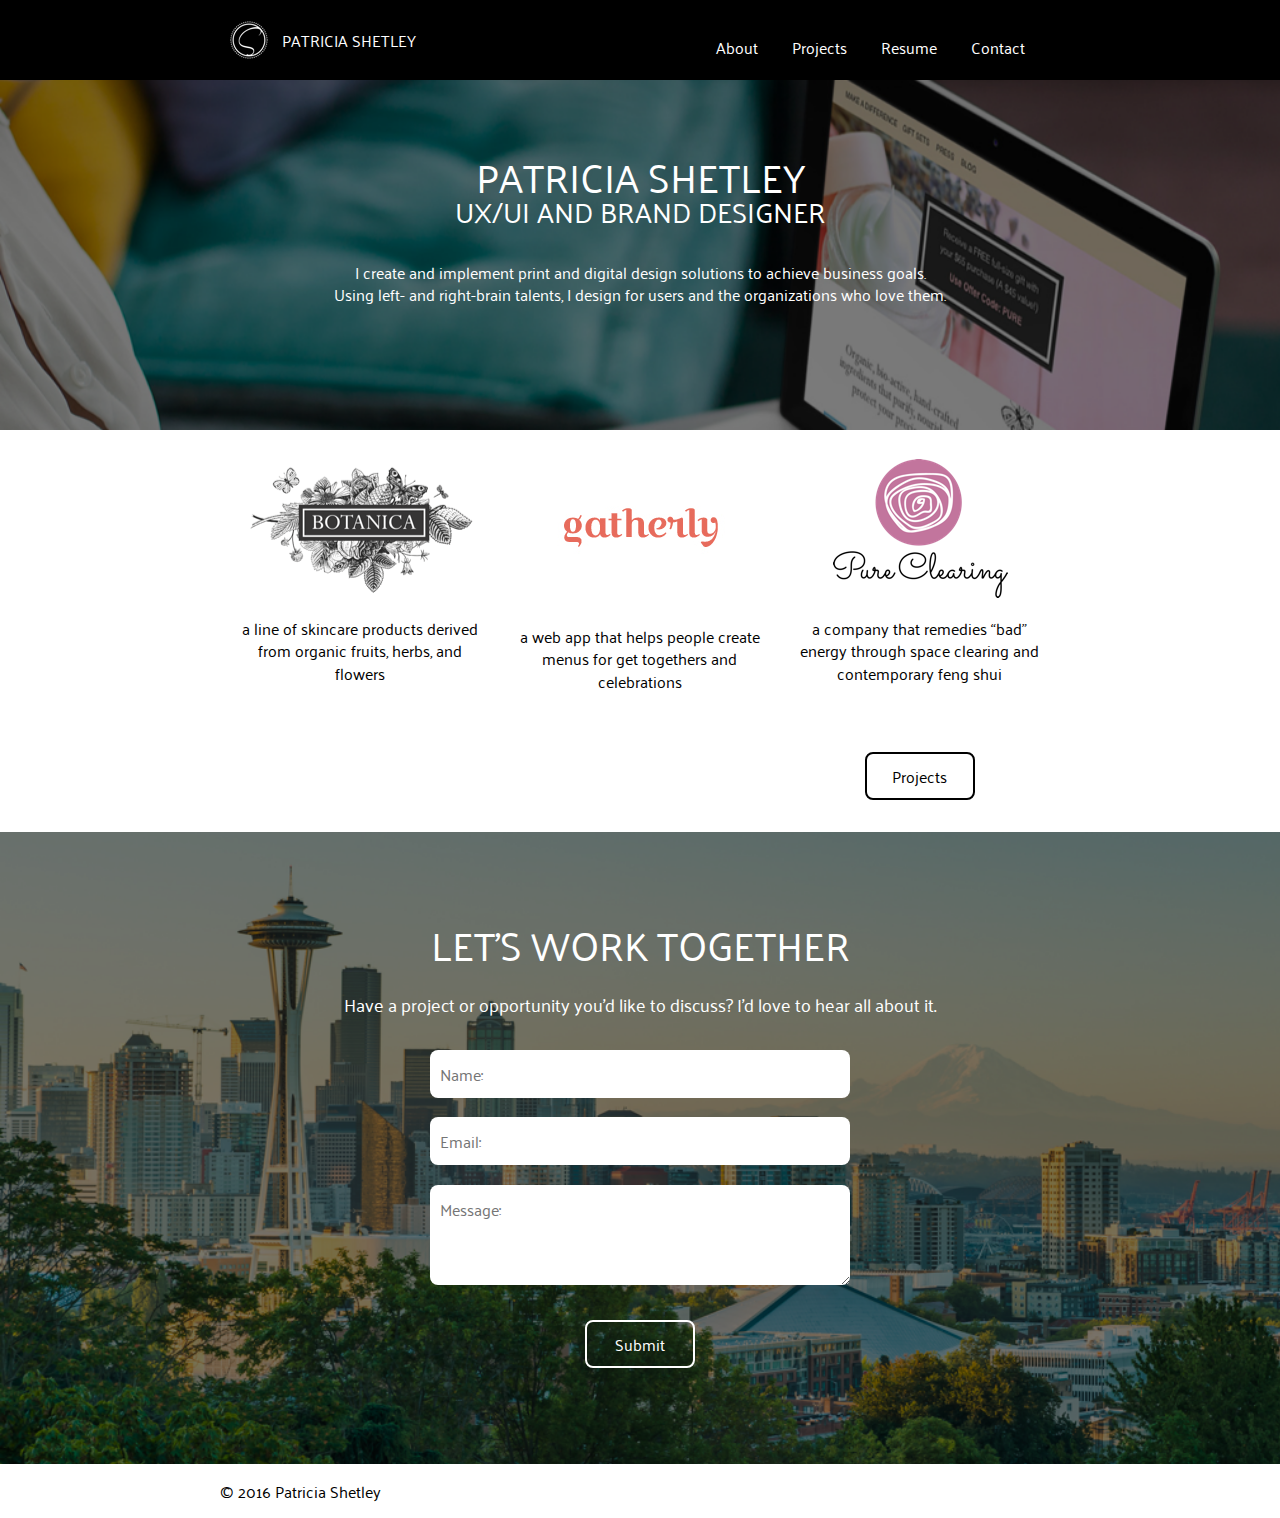
<file: index.html>
<html>
<head>
  <meta http-equiv="X-UA-Compatible" content="IE=Edge">
  <meta name="viewport" content="width=device-width, initial-scale=1">
  <meta charset="UTF-8">
<!DOCTYPE html>

  <title>Patricia Shetley</title>

  <link rel='shortcut icon' type='image/x-icon' href='images/favicon.ico' />

  <!-- Google Fonts -->
<link href="https://fonts.googleapis.com/css?family=Palanquin|Palanquin+Dark" rel="stylesheet">
  <!-- Stylesheets -->
  <link rel="stylesheet" type="text/css" href="css/normalize.css">
  <link rel="stylesheet" type="text/css" href="css/style.css">
</head>
<body>
  <header>
    
      <nav>
      <div class="container">
        <div class="logo">
          <a href="index.html"><img src="images/S-Logo-Outline.png"></a>
          <div class="name">PATRICIA SHETLEY</div>
        </div>

        <ul class="menu">
          <li><a href="AboutMe.html">About</a></li>
          <li><a href="index.html#work">Projects</a></li>
          <li><a href="Patricia-Shetley-Resume.pdf">Resume</a></li>
          <li><a href="index.html#contact">Contact</a></li>
        </ul>   
      </div>
      </nav>
  </header>

  <main>
    <section class="background hero-image" id="background">
      <div class="container">
        <h1 class= "hero-title">PATRICIA SHETLEY</h1>
        <h2 class="subhead">UX/UI and Brand Designer</h2>
        <p class="hero-statement">I create and implement print and digital design solutions to achieve business goals.<br>Using left- and right-brain talents, I design for users and the organizations who love them.</p>
        <!-- <img src="images/Top-Background.png"> -->
      </div>
    </section>

    <section class="projects" id="projects">
      <div class="container">
        <div class="one-third">
          <a href="botanica.html"><img src="images/Botanica-Final-Logo.png"></a>
          <p class="projects-description">a line of skincare products derived from organic fruits, herbs, and flowers</p>
        </div>
        <div class="one-third">
          <a href="gatherly.html"><img class="product-image-wide" src="images/gatherly-Logo-final.png"></a>
          <img class="product-image-narrow" src="images/gatherly-Logo-final.png">
          <p class="projects-description">a web app that helps people create menus for get togethers and celebrations</p>
        </div>
        <div class="one-third">
          <a href="pure-clearing.html">
            <img src="images/Pure-Clearing-Logo-Final.png">
          </a>
          <p class="projects-description">a company that remedies “bad” energy through space clearing and contemporary feng shui</p>
        </div>
        <a href="Projects.html#projects" class="button">Projects</a>
      </div>
    </section>

    <section class="contact contact-image" id="contact">
      <div class="container">
        <h1 class="contact-title">Let's Work Together</h1>
        <h3 class="contact-sub">Have a project or opportunity you’d like to discuss? I’d love to hear all about it.</h3>
        <div class="contact-field">
          <form action="https://getsimpleform.com/messages?form_api_token=ad27a0719dfb4fb76b52c70a504f618c" method="post">
            <!-- the redirect_to is optional, the form will redirect to the referrer on submission -->
            <input type='hidden' name='redirect_to' value='http://www.pdshetley.com/' />
            <!-- all your input fields here.... -->
            <input type='text' name='name' placeholder="Name:" />
            <input type='email' name='email' placeholder="Email:" />
            <textarea name="message" placeholder="Message:"></textarea>
            <input type="submit" value="Submit" class="form-submit">
          </form>
        </div>
      </div>
    </section>
  </main>
  <footer>
    <div class="container">
      <p>&copy; 2016 Patricia Shetley</p>
    </div>
  </footer>
  <script src="https://ajax.googleapis.com/ajax/libs/jquery/1.12.0/jquery.min.js"></script>
  <script src="js/jquery.filterizr.js"></script>
  <script src="js/controls.js"></script>
  <script type="text/javascript">
      $(function() {
          //Initialize filterizr with default options
          $('.work').filterizr();
      });
    </script>
  <script>
    (function(i,s,o,g,r,a,m){i['GoogleAnalyticsObject']=r;i[r]=i[r]||function(){
    (i[r].q=i[r].q||[]).push(arguments)},i[r].l=1*new Date();a=s.createElement(o),
    m=s.getElementsByTagName(o)[0];a.async=1;a.src=g;m.parentNode.insertBefore(a,m)
    })(window,document,'script','//www.google-analytics.com/analytics.js','ga');

    ga('create', 'UA-44141815-2', 'auto');
    ga('send', 'pageview');

  </script>
</body>
</html>
</file>
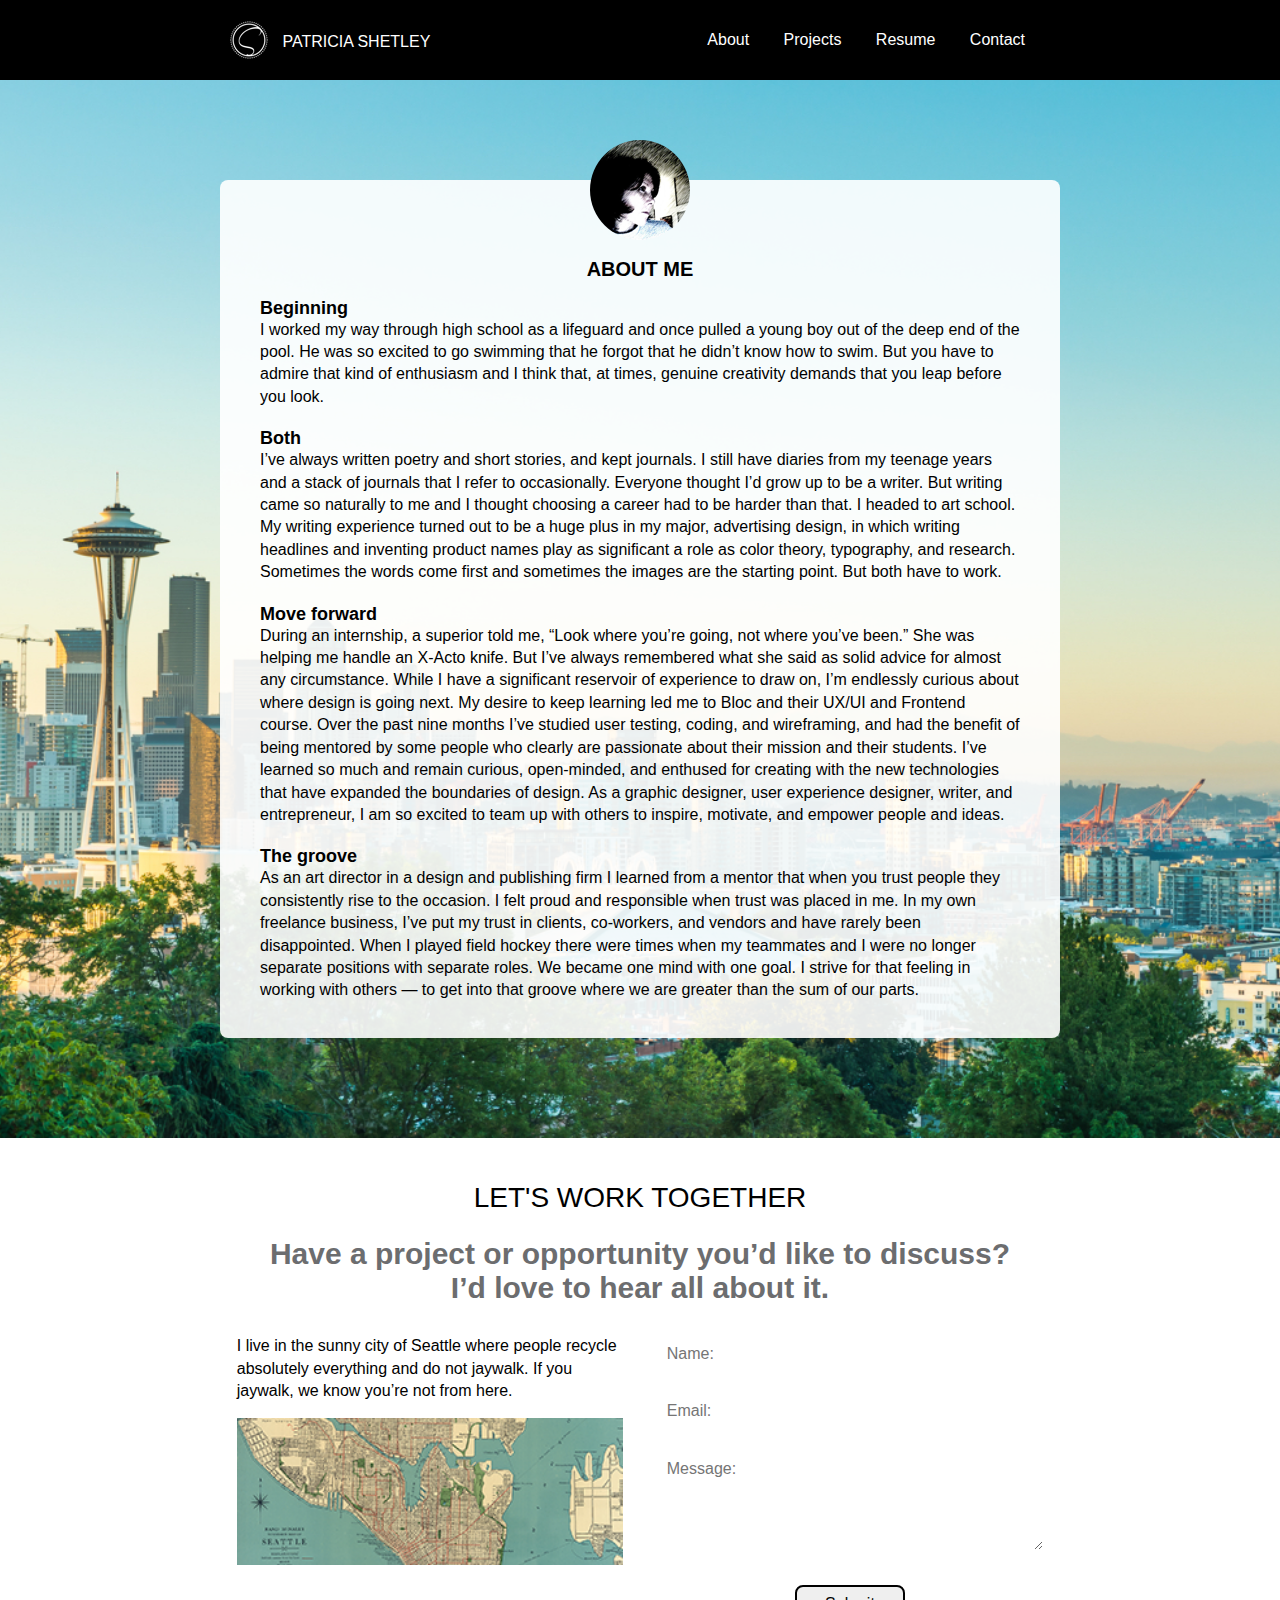
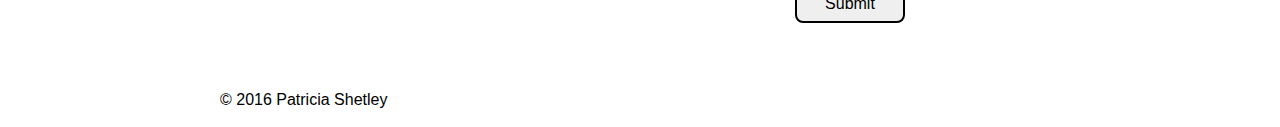
<file: AboutMe.html>
<!DOCTYPE html>
<html>
<head>
  <meta http-equiv="X-UA-Compatible" content="IE=Edge">
  <meta name="viewport" content="width=device-width, initial-scale=1">
  <meta charset="UTF-8">

  <title>About Me | Patricia Shetley</title>

  <link rel='shortcut icon' type='image/x-icon' href='images/favicon.ico' />

  <!-- Google Fonts -->
<link href='https://fonts.googleapis.com/css?family=News+Cycle:400,700|Quattrocento+Sans:400,400italic,700,700italic' rel='stylesheet' type='text/css'>
  <!-- Stylesheets -->
  <link rel="stylesheet" type="text/css" href="css/normalize.css">
  <link rel="stylesheet" type="text/css" href="css/style.css">
</head>
<body>
  <header>
<nav>
      <div class="container">
        <div class="logo">
          <a href="index.html"><img src="images/S-Logo-Outline.png"></a>
          <div class="name">PATRICIA SHETLEY</div>
        </div>

        <ul class="menu">
          <li><a href="AboutMe.html">About</a></li>
          <li><a href="index.html#work">Projects</a></li>
          <li><a href="Patricia-Shetley-Resume.pdf">Resume</a></li>
          <li><a href="index.html#contact">Contact</a></li>
        </ul>   
      </div>
      </nav>
  </header>
  <main>
    <section class="aboutBg">
      <div class="container">
        <div class="aboutMe">
          <img class="About icon" src="images/avatar_about.png">
          <h2>About Me</h2>
          <h3>Beginning</h3>
          <p>I worked my way through high school as a lifeguard and once pulled a young boy out of the deep end of the pool. He was so excited to go swimming that he forgot that he didn’t know how to swim. But you have to admire that kind of enthusiasm and I think that, at times, genuine creativity demands that you leap before you look.  
          </p>
          
          <h3>Both</h3>
          <p>I’ve always written poetry and short stories, and kept journals. I still have diaries from my teenage years and a stack of journals that I refer to occasionally. Everyone thought I’d grow up to be a writer. But writing came so naturally to me and I thought choosing a career had to be harder than that. I headed to art school. My writing experience turned out to be a huge plus in my major, advertising design, in which writing headlines and inventing product names play as significant a role as color theory, typography, and research. Sometimes the words come first and sometimes the images are the starting point. But both have to work.</p>
          
          <h3>Move forward</h3>
          <p>During an internship, a superior told me, “Look where you’re going, not where you’ve been.” She was helping me handle an X-Acto knife. But I’ve always remembered what she said as solid advice for almost any circumstance. While I have a significant reservoir of experience to draw on, I’m endlessly curious about where design is going next. My desire to keep learning led me to Bloc and their UX/UI and Frontend course. Over the past nine months I’ve studied user testing, coding, and wireframing, and had the benefit of being mentored by some people who clearly are passionate about their mission and their students. I’ve learned so much and remain curious, open-minded, and enthused for creating with the new technologies that have expanded the boundaries of design. As a graphic designer, user experience designer, writer, and entrepreneur, I am so excited to team up with others to inspire, motivate, and empower people and ideas.    
          </p>
         
          <h3>The groove</h3>
          <p>As an art director in a design and publishing firm I learned from a mentor that when you trust people they consistently rise to the occasion. I felt proud and responsible when trust was placed in me. In my own freelance business, I’ve put my trust in clients, co-workers, and vendors and have rarely been disappointed. When I played field hockey there were times when my teammates and I were no longer separate positions with separate roles. We became one mind with one goal. I strive for that feeling in working with others — to get into that groove where we are greater than the sum of our parts.
          </p>
        </div>
      </div>
    </section>
    <section class="contact" id="contact">
      <div class="container">
        <h2>Let's Work Together</h2>
        <h3>Have a project or opportunity you’d like to discuss? <br> I’d love to hear all about it.</h3>
        <div class="one-half">
          <p>I live in the sunny city of Seattle where people recycle absolutely everything and do not jaywalk. If you jaywalk, we know you’re not from here.
          </p>
          <img src="images/Seattle-Map.png">
        </div>
        <div class="one-half">
          <form action="https://getsimpleform.com/messages?form_api_token=ad27a0719dfb4fb76b52c70a504f618c" method="post">
            <!-- the redirect_to is optional, the form will redirect to the referrer on submission -->
            <input type='hidden' name='redirect_to' value='http://www.pdshetley.com/' />
            <!-- all your input fields here.... -->
            <input type='text' name='name' placeholder="Name:" />
            <input type='email' name='email' placeholder="Email:" />
            <textarea name="message" placeholder="Message:"></textarea>
            <input type="submit" value="Submit">
          </form>
        </div>
      </div>
    </section>
  </main>
  <footer>
    <div class="container">
      <p>&copy; 2016 Patricia Shetley</p>
    </div>
  </footer>
  <script>
    (function(i,s,o,g,r,a,m){i['GoogleAnalyticsObject']=r;i[r]=i[r]||function(){
    (i[r].q=i[r].q||[]).push(arguments)},i[r].l=1*new Date();a=s.createElement(o),
    m=s.getElementsByTagName(o)[0];a.async=1;a.src=g;m.parentNode.insertBefore(a,m)
    })(window,document,'script','//www.google-analytics.com/analytics.js','ga');

    ga('create', 'UA-44141815-2', 'auto');
    ga('send', 'pageview');

  </script>

</body>
</html>
</file>
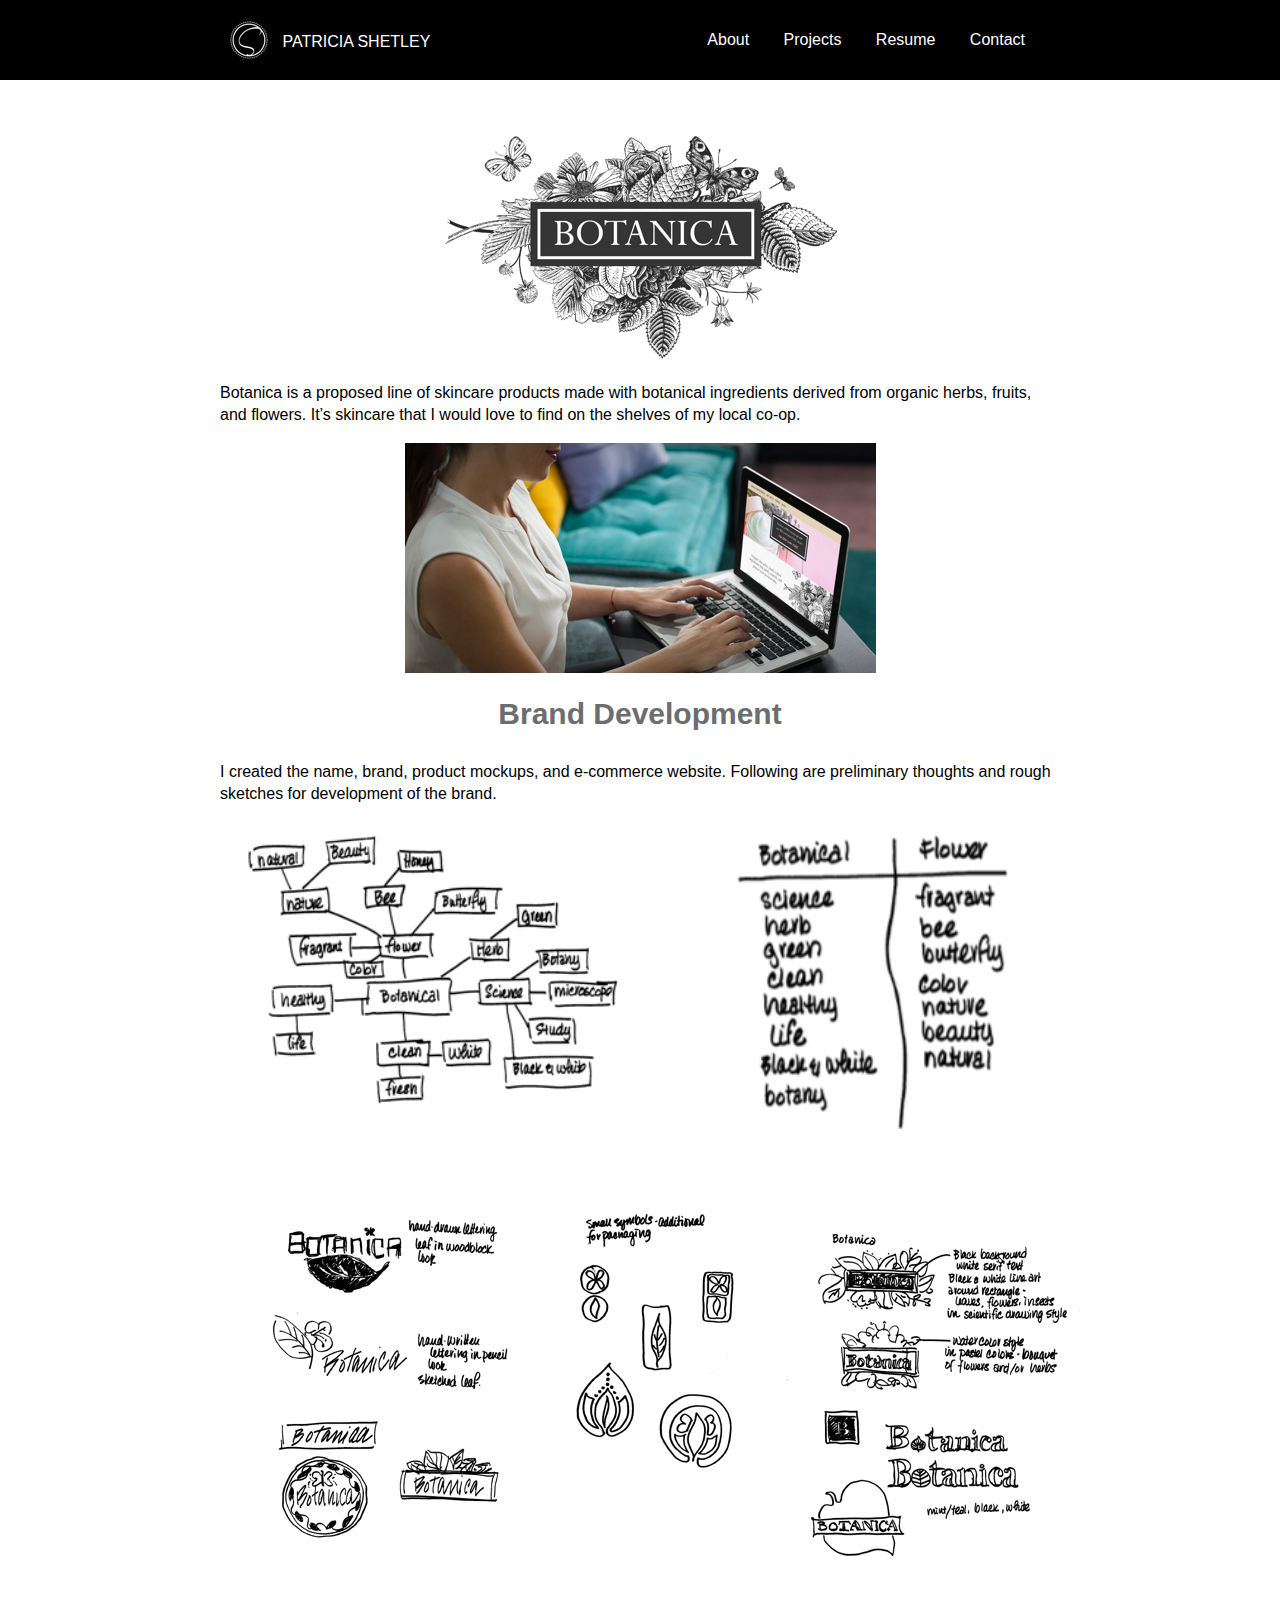
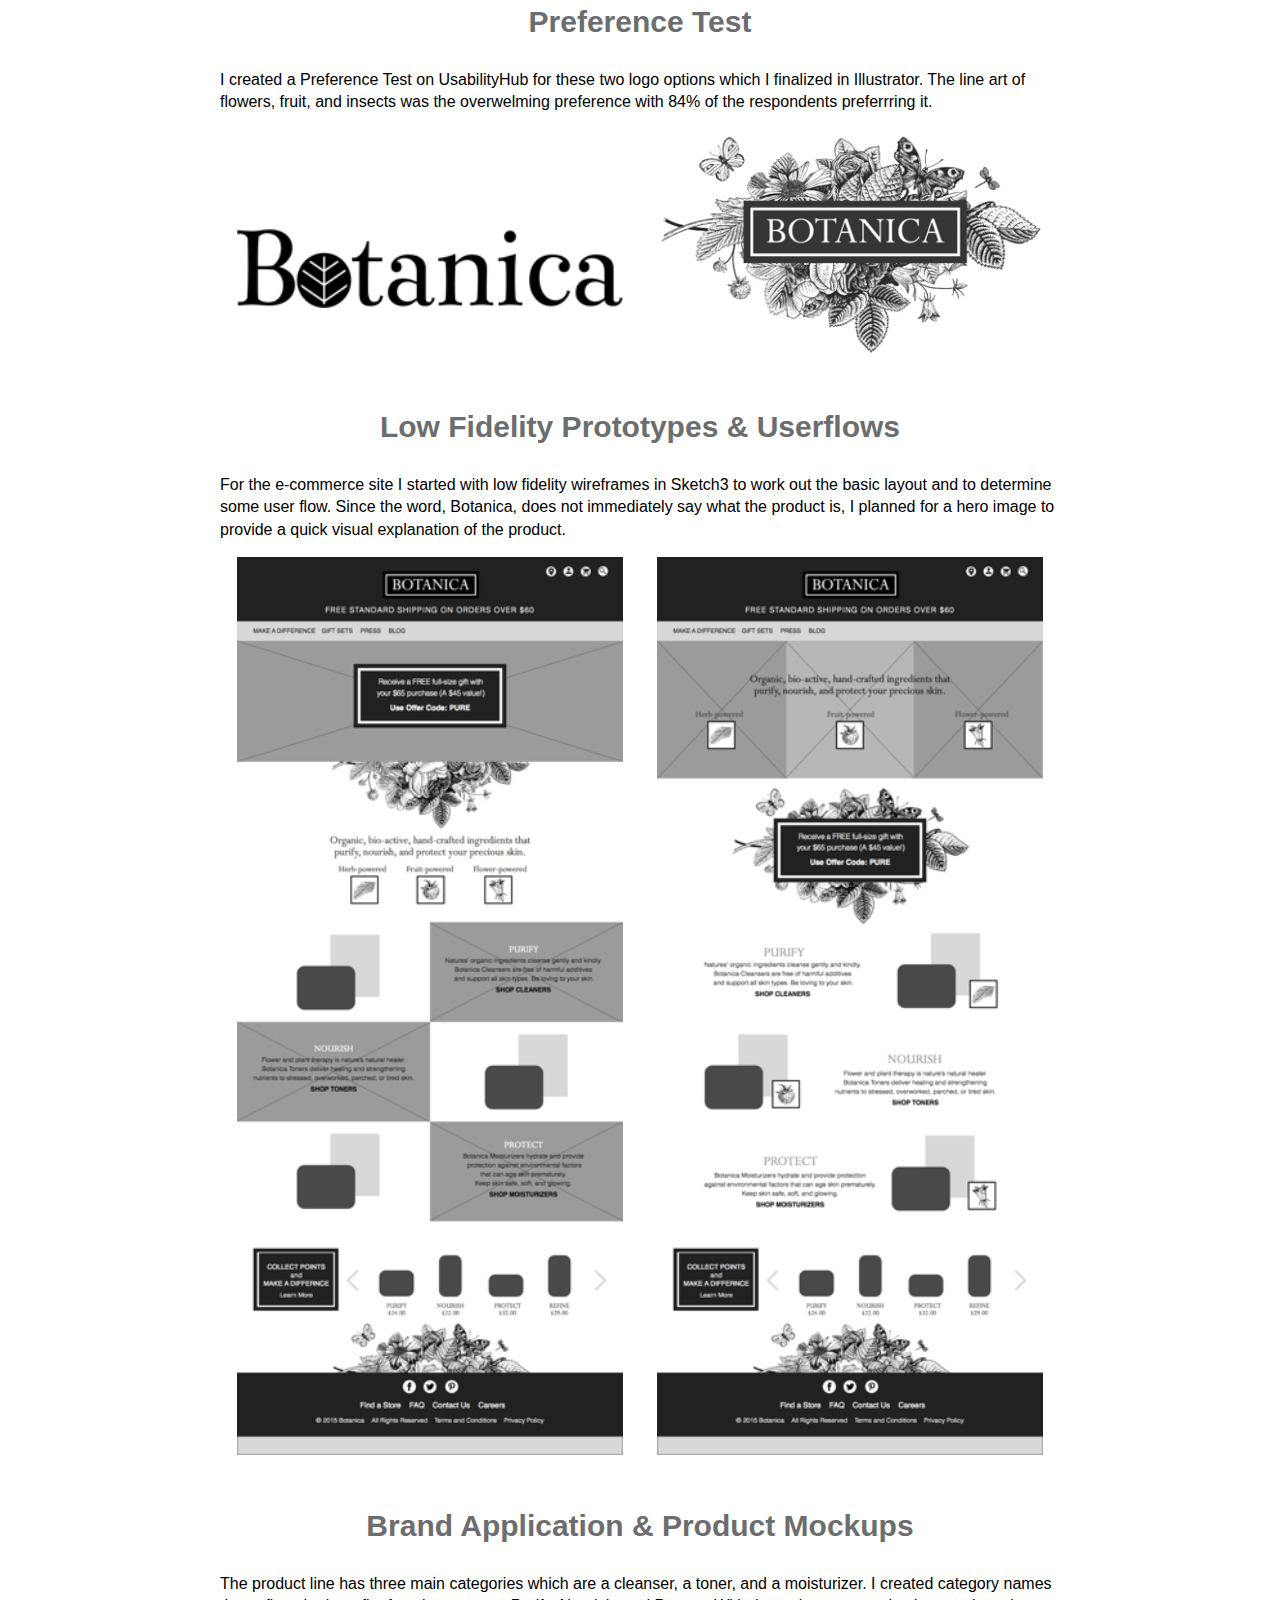
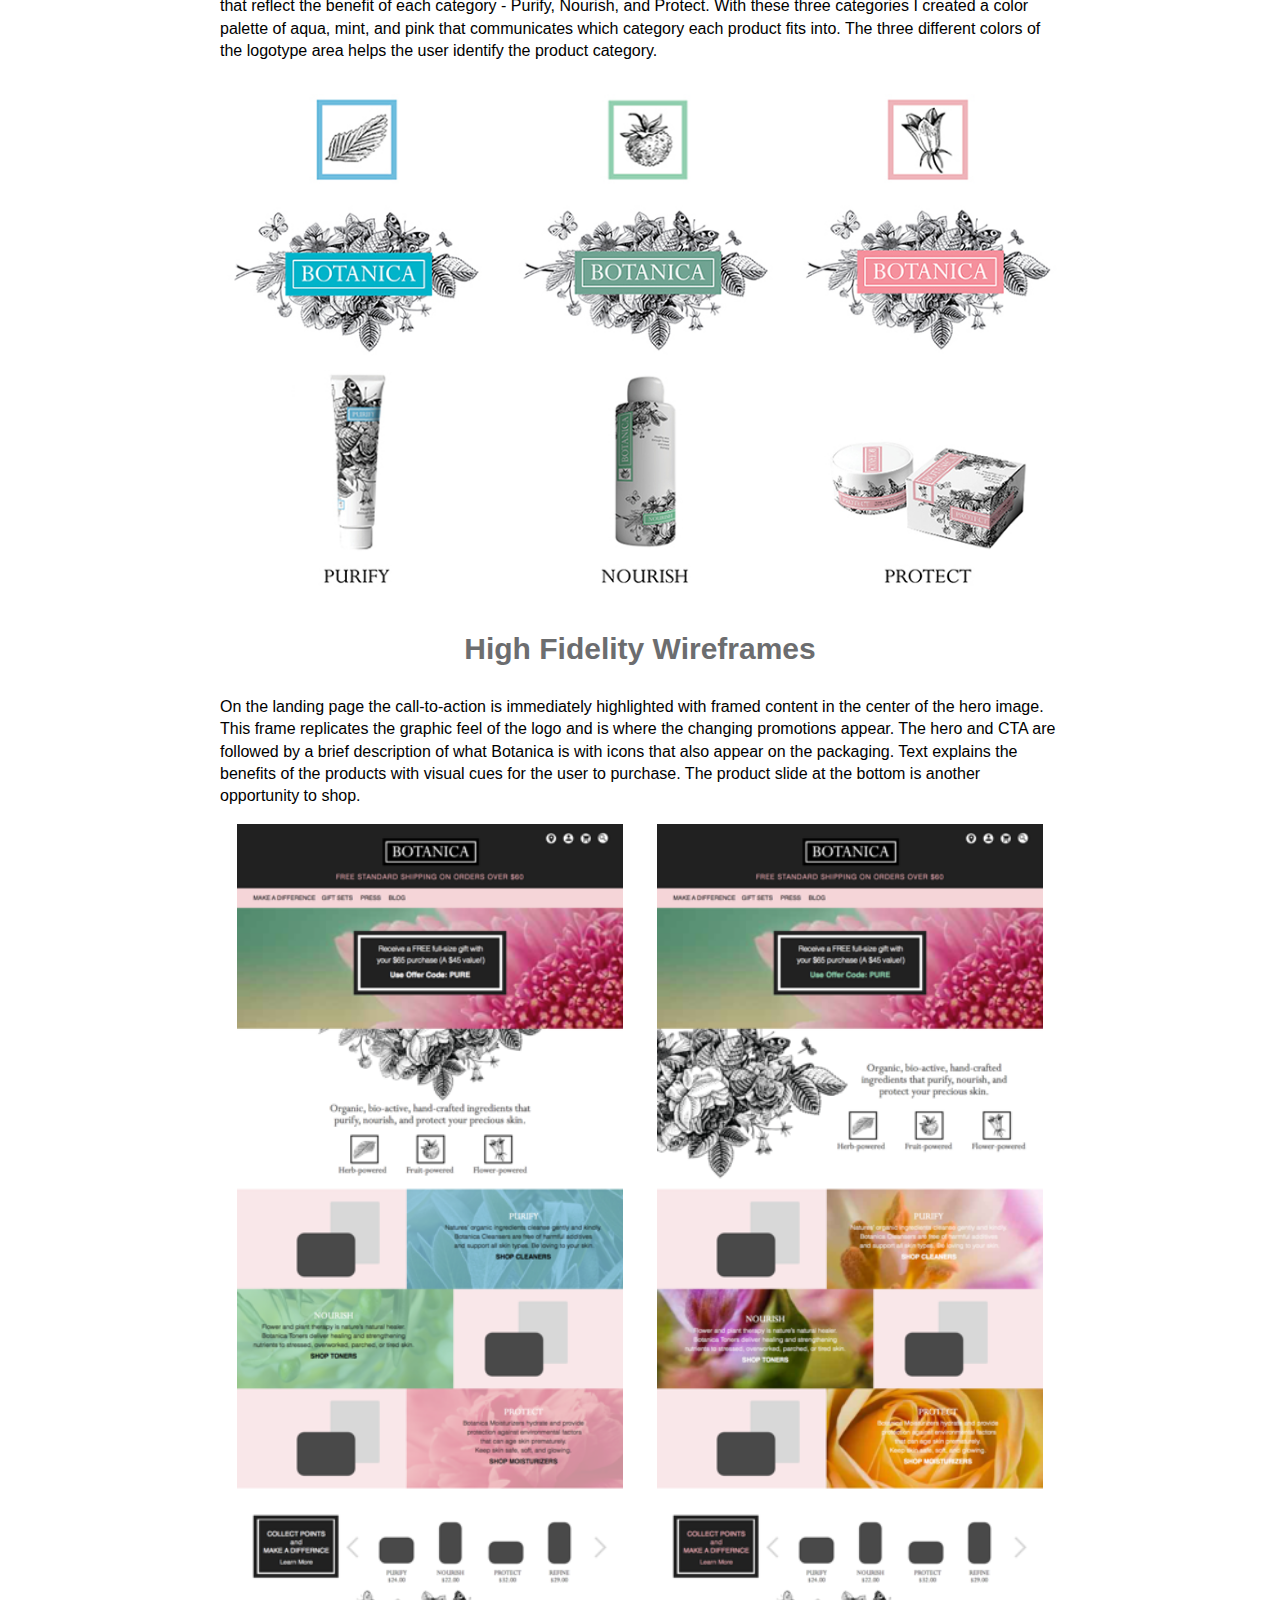
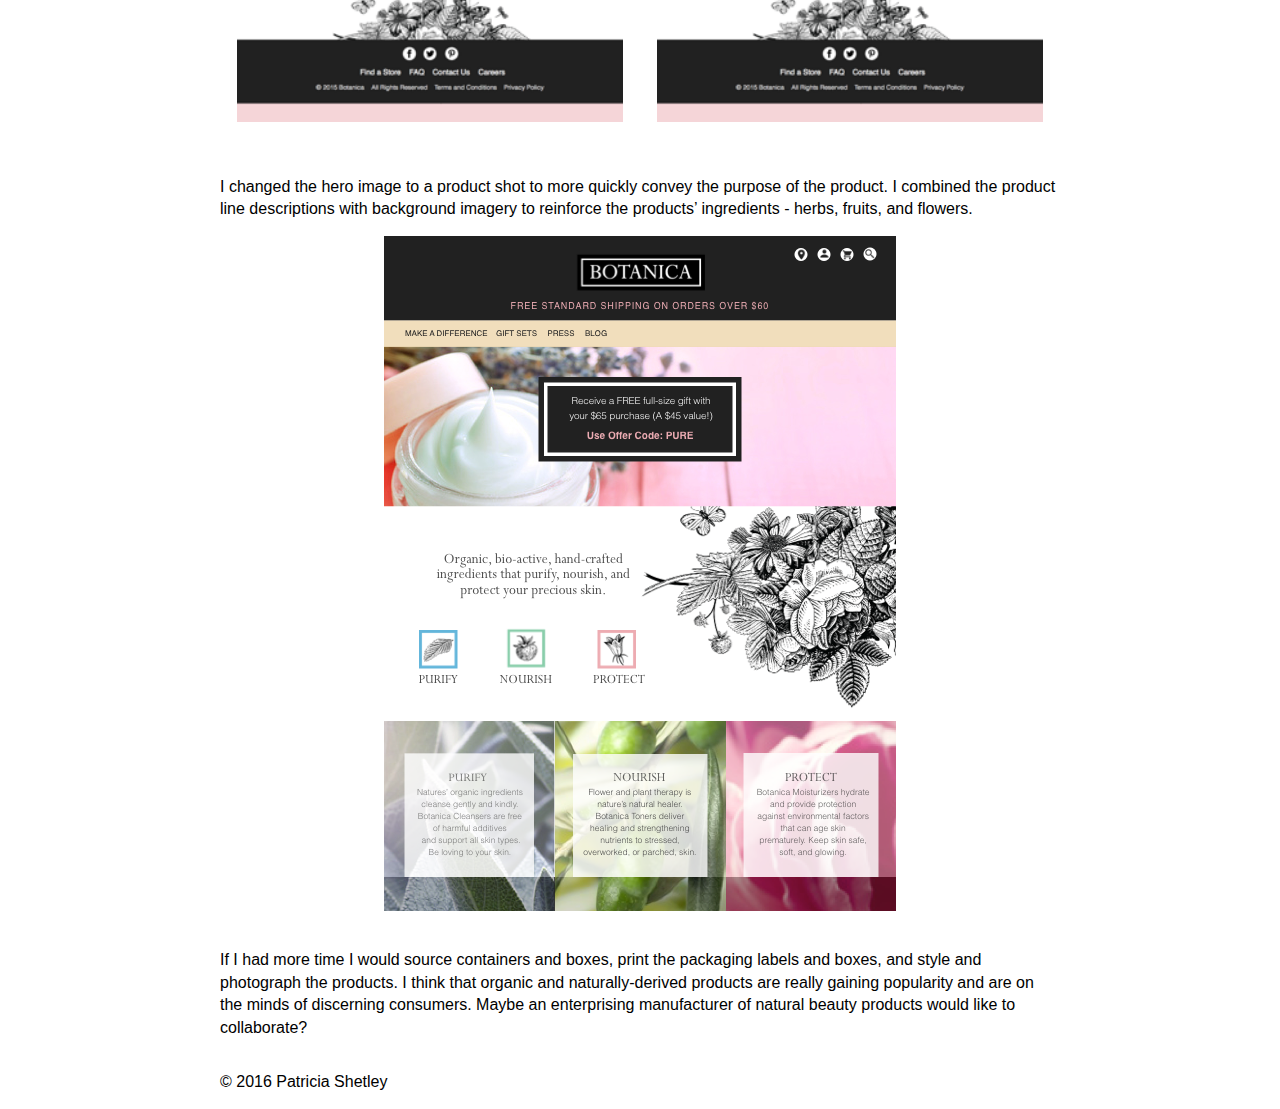
<file: botanica.html>
<!DOCTYPE html>
<html>
<head>
  <meta http-equiv="X-UA-Compatible" content="IE=Edge">
  <meta name="viewport" content="width=device-width, initial-scale=1">
  <meta charset="UTF-8">

  <title>Botanica | Patricia Shetley</title>

  <link rel='shortcut icon' type='image/x-icon' href='images/favicon.ico' />

  <!-- Google Fonts -->
<link href='https://fonts.googleapis.com/css?family=News+Cycle:400,700|Quattrocento+Sans:400,400italic,700,700italic' rel='stylesheet' type='text/css'>
  <!-- Stylesheets -->
  <link rel="stylesheet" type="text/css" href="css/normalize.css">
  <link rel="stylesheet" type="text/css" href="css/style.css">
</head>
<body>
  <header>
    
      <nav>
      <div class="container">
        <div class="logo">
          <a href="index.html"><img src="images/S-Logo-Outline.png"></a>
          <div class="name">PATRICIA SHETLEY</div>
        </div>

        <ul class="menu">
          <li><a href="AboutMe.html">About</a></li>
          <li><a href="index.html#work">Projects</a></li>
          <li><a href="Patricia-Shetley-Resume.pdf">Resume</a></li>
          <li><a href="index.html#contact">Contact</a></li>
        </ul>   
      </div>
      </nav>
  </header>
  <main>
    <section>
      <div class="container">
        <img class="project-header botanica" src="images/Botanica-Final.png">
        <p>Botanica is a proposed line of skincare products made with botanical ingredients derived from organic herbs, fruits, and flowers. It’s skincare that I would love to find on the shelves of my local co-op. 
        </p>
          <img src="images/Botanica-Laptop.png">
      </div>
    </section>
    <section>
      <div class="container">
        <h3>Brand Development</h3>
        <p>I created the name, brand, product mockups, and e-commerce website.
        Following are preliminary thoughts and rough sketches for development of the brand.
        </p>
        <div class="one-half">
          <img src="images/Botanica-Words.png">
        </div>
        <div class="one-half">
          <img src="images/Botanica-Words2.png">
        </div>
      </div>
    </section>
    <section>
      <div class="container">
        <div class="one-third">
          <img src="images/BotanicaSketchesLogo1.png">
        </div>
        <div class="one-third">
          <img src="images/BotanicaSketchesLogo2.png">
        </div>
        <div class="one-third">
          <img src="images/BotanicaSketchesLogo3.png">
        </div>
      </div>
    </section>
    <section>
      <div class="container">
        <h3>Preference Test</h3>
        <p>I created a Preference Test on UsabilityHub for these two logo options which I finalized in Illustrator. The line art of flowers, fruit, and insects was the overwelming preference with 84% of the respondents preferrring it. 
        </p>
        <div class="one-half">
          <img class="margin-top" src="images/Botanica-logo-test1.png">
        </div>
        <div class="one-half">
          <img src="images/Botanica-Final.png">
        </div>
        <h3>Low Fidelity Prototypes &amp Userflows</h3>
        <p>For the e-commerce site I started with low fidelity wireframes in Sketch3 to work out the basic layout and to determine some user flow. Since the word, Botanica, does not immediately say what the product is, I planned for a hero image to provide a quick visual explanation of the product. 
        </p>
        <div class="one-half">
          <img src="images/Botanica-LowFidelity1.png">
        </div>
        <div class="one-half">
          <img src="images/Botanica-LowFidelity2.png">
        </div>
        <h3>Brand Application &amp Product Mockups</h3>
        <p>The product line has three main categories which are a cleanser, a toner, and a moisturizer. I created category names that reflect the benefit of each category - Purify, Nourish, and Protect. With these three categories I created a color palette of aqua, mint, and pink that communicates which category each product fits into. The three different colors of the logotype area helps the user identify the product category.  
        </p>
          <img class="full-width" src="images/Botanica-PackagingLine-med.jpg">
        <h3>High Fidelity Wireframes</h3>
        <p>On the landing page the call-to-action is immediately highlighted with framed content in the center of the hero image. This frame replicates the graphic feel of the logo and is where the changing promotions appear. The hero and CTA are followed by a brief description of what Botanica is with icons that also appear on the packaging. Text explains the benefits of the products with visual cues for the user to purchase. The product slide at the bottom is another opportunity to shop.  
        </p>
        <div class="one-half">
          <img src="images/BotanicaHiFidelity1.png">
        </div>
        <div class="one-half">
          <img src="images/BotanicaHiFidelity2.png">
        </div>
        <p>I changed the hero image to a product shot to more quickly convey the purpose of the product. I combined the product line descriptions with background imagery to reinforce the products’ ingredients - herbs, fruits, and flowers.
        </p>
          <img src="images/Botanica-Site-Final.png">
        <br><br>
        <p>If I had more time I would source containers and boxes, print the packaging labels and boxes, and style and photograph the products. I think that organic and naturally-derived products are really gaining popularity and are on the minds of discerning consumers. Maybe an enterprising manufacturer of natural beauty products would like to collaborate?
        </p>
      </div>
    </section>
  </main>
  <footer>
    <div class="container">
      <p>&copy; 2016 Patricia Shetley</p>
    </div>
  </footer>
  <script>
    (function(i,s,o,g,r,a,m){i['GoogleAnalyticsObject']=r;i[r]=i[r]||function(){
    (i[r].q=i[r].q||[]).push(arguments)},i[r].l=1*new Date();a=s.createElement(o),
    m=s.getElementsByTagName(o)[0];a.async=1;a.src=g;m.parentNode.insertBefore(a,m)
    })(window,document,'script','//www.google-analytics.com/analytics.js','ga');

    ga('create', 'UA-44141815-2', 'auto');
    ga('send', 'pageview');

  </script>
</body>
</html>
</file>
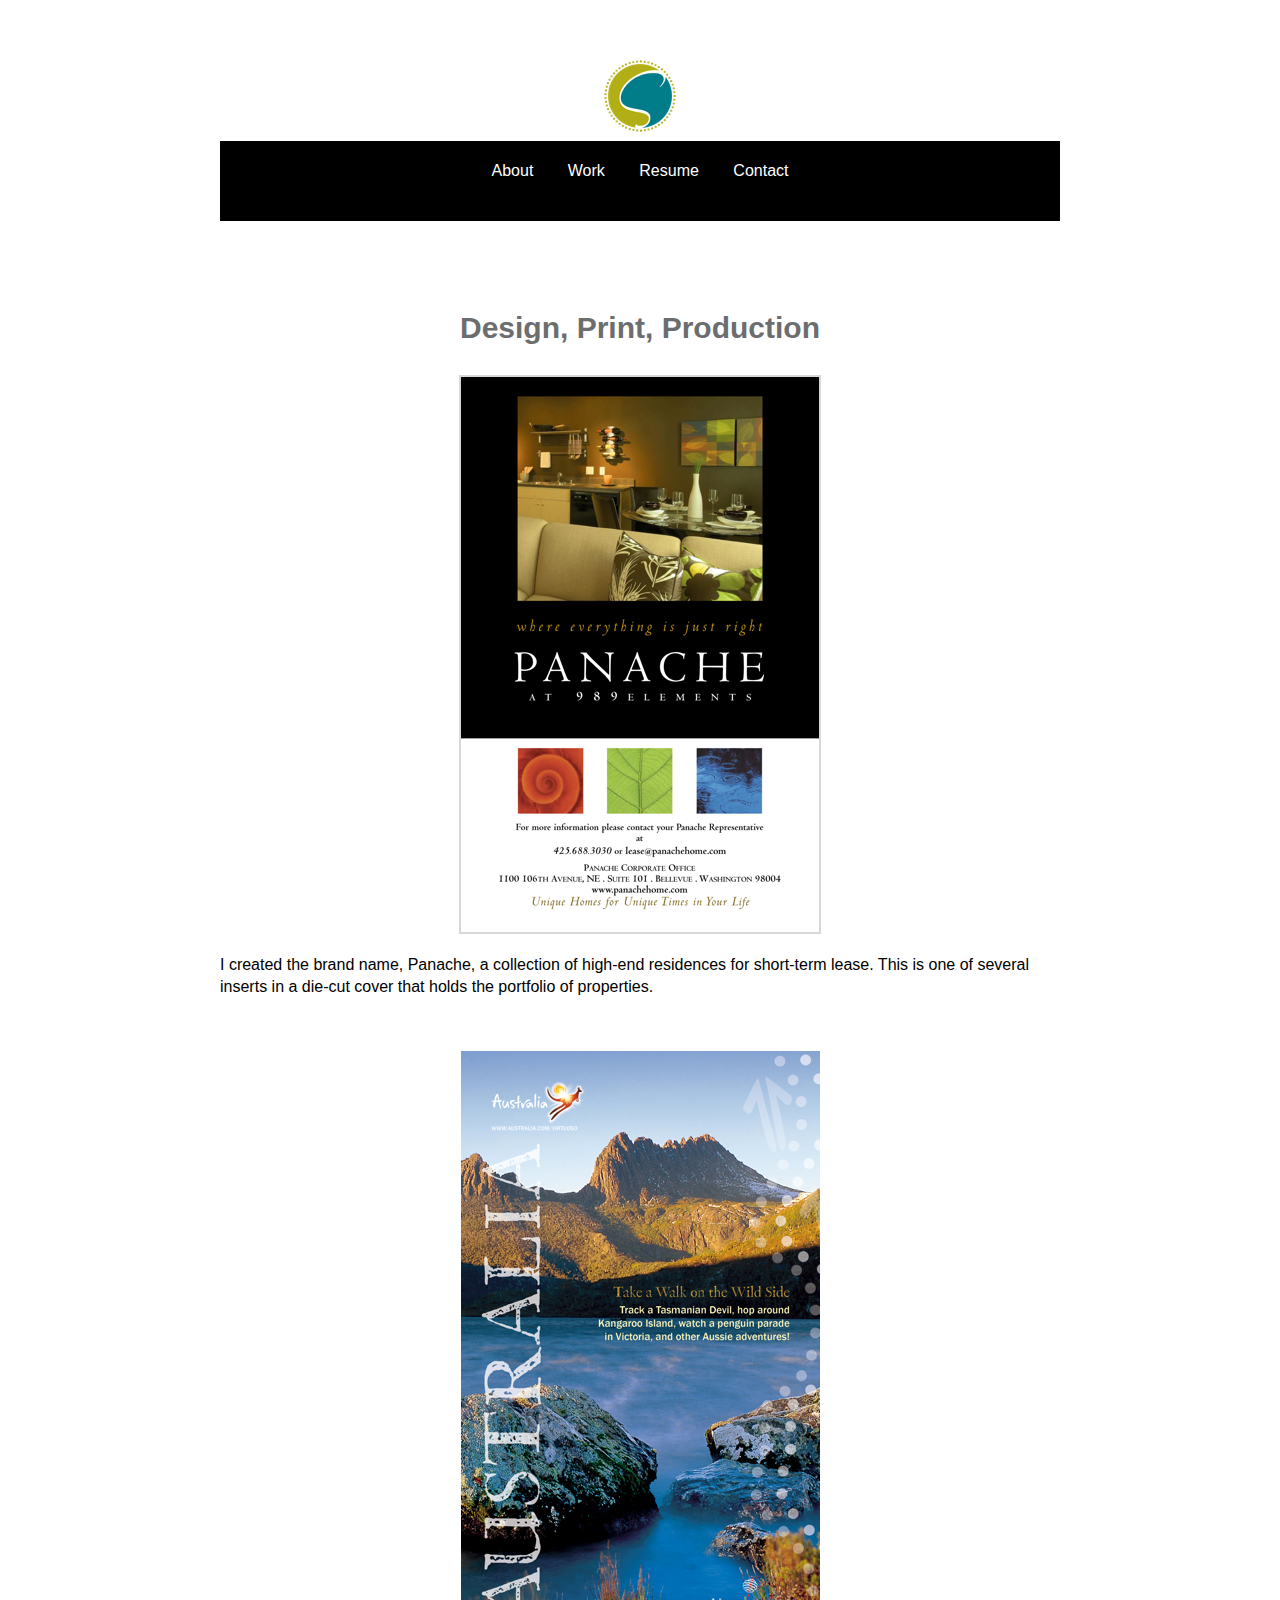
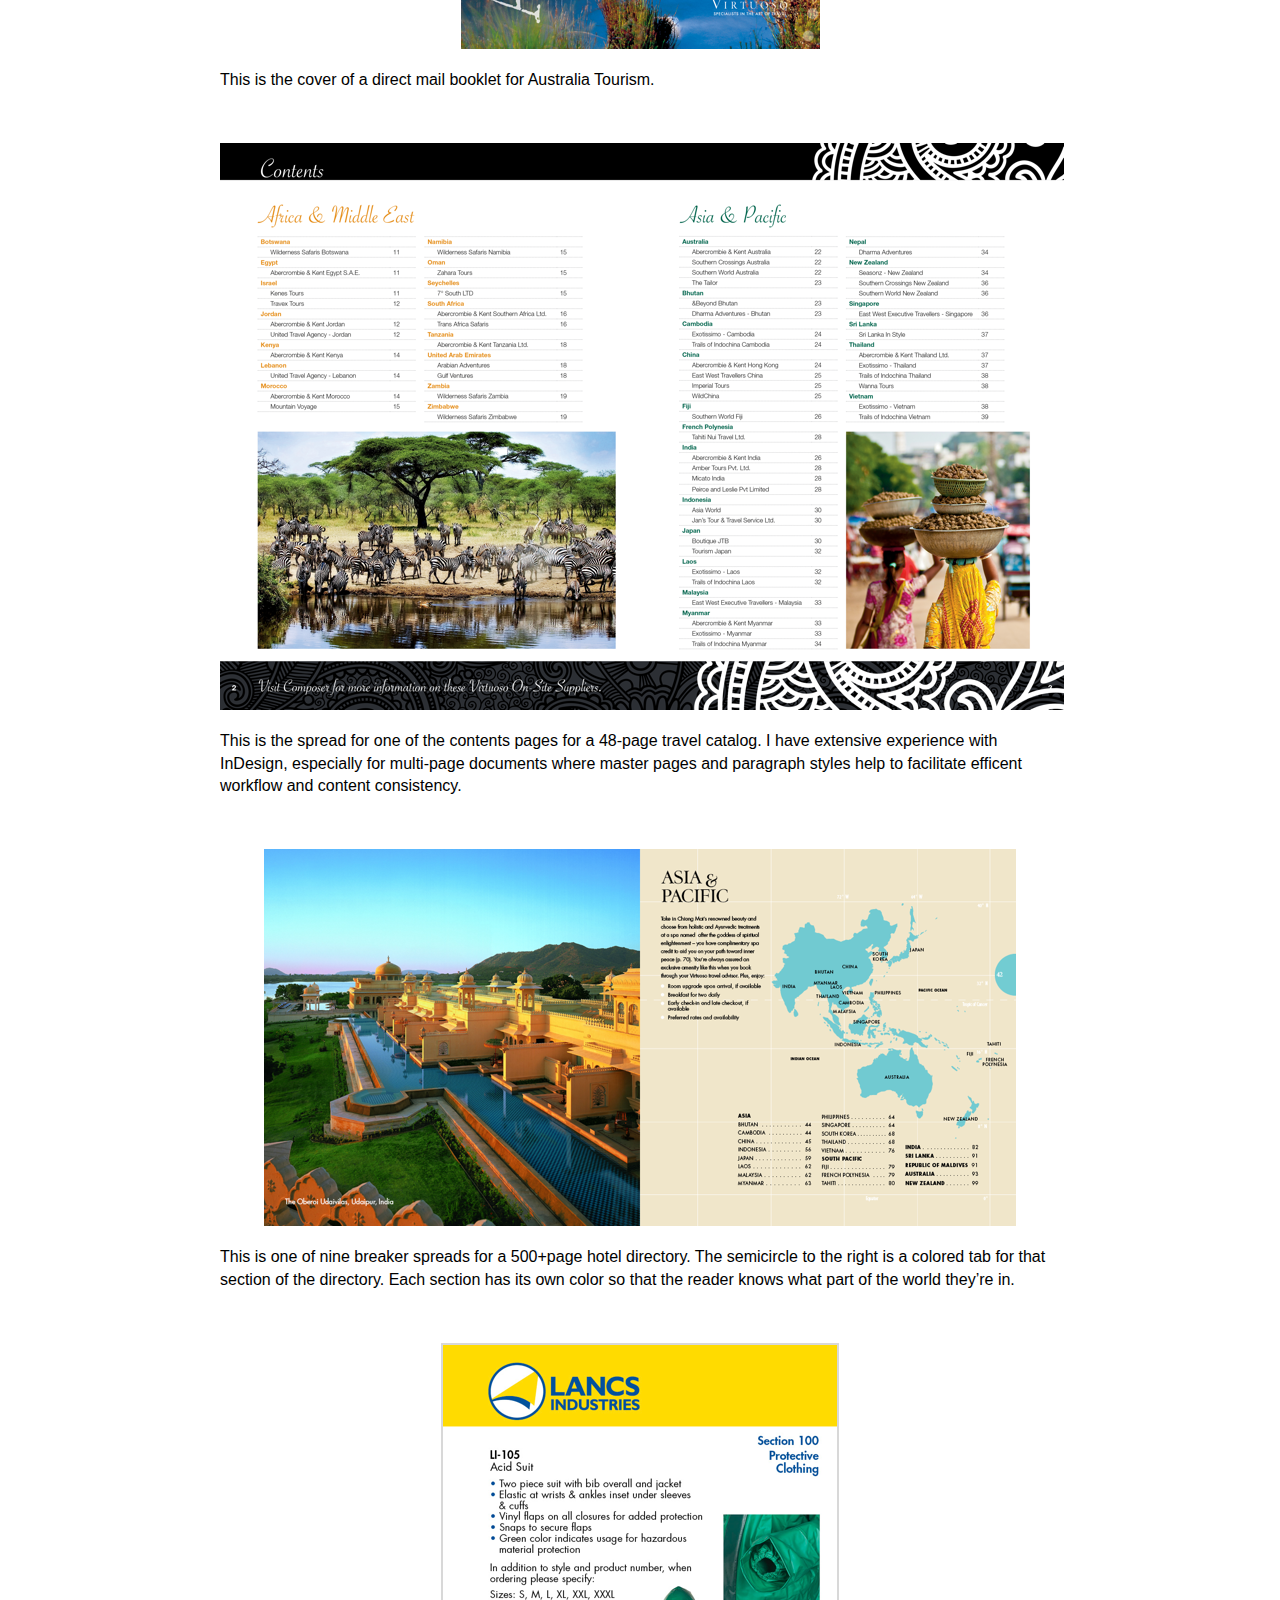
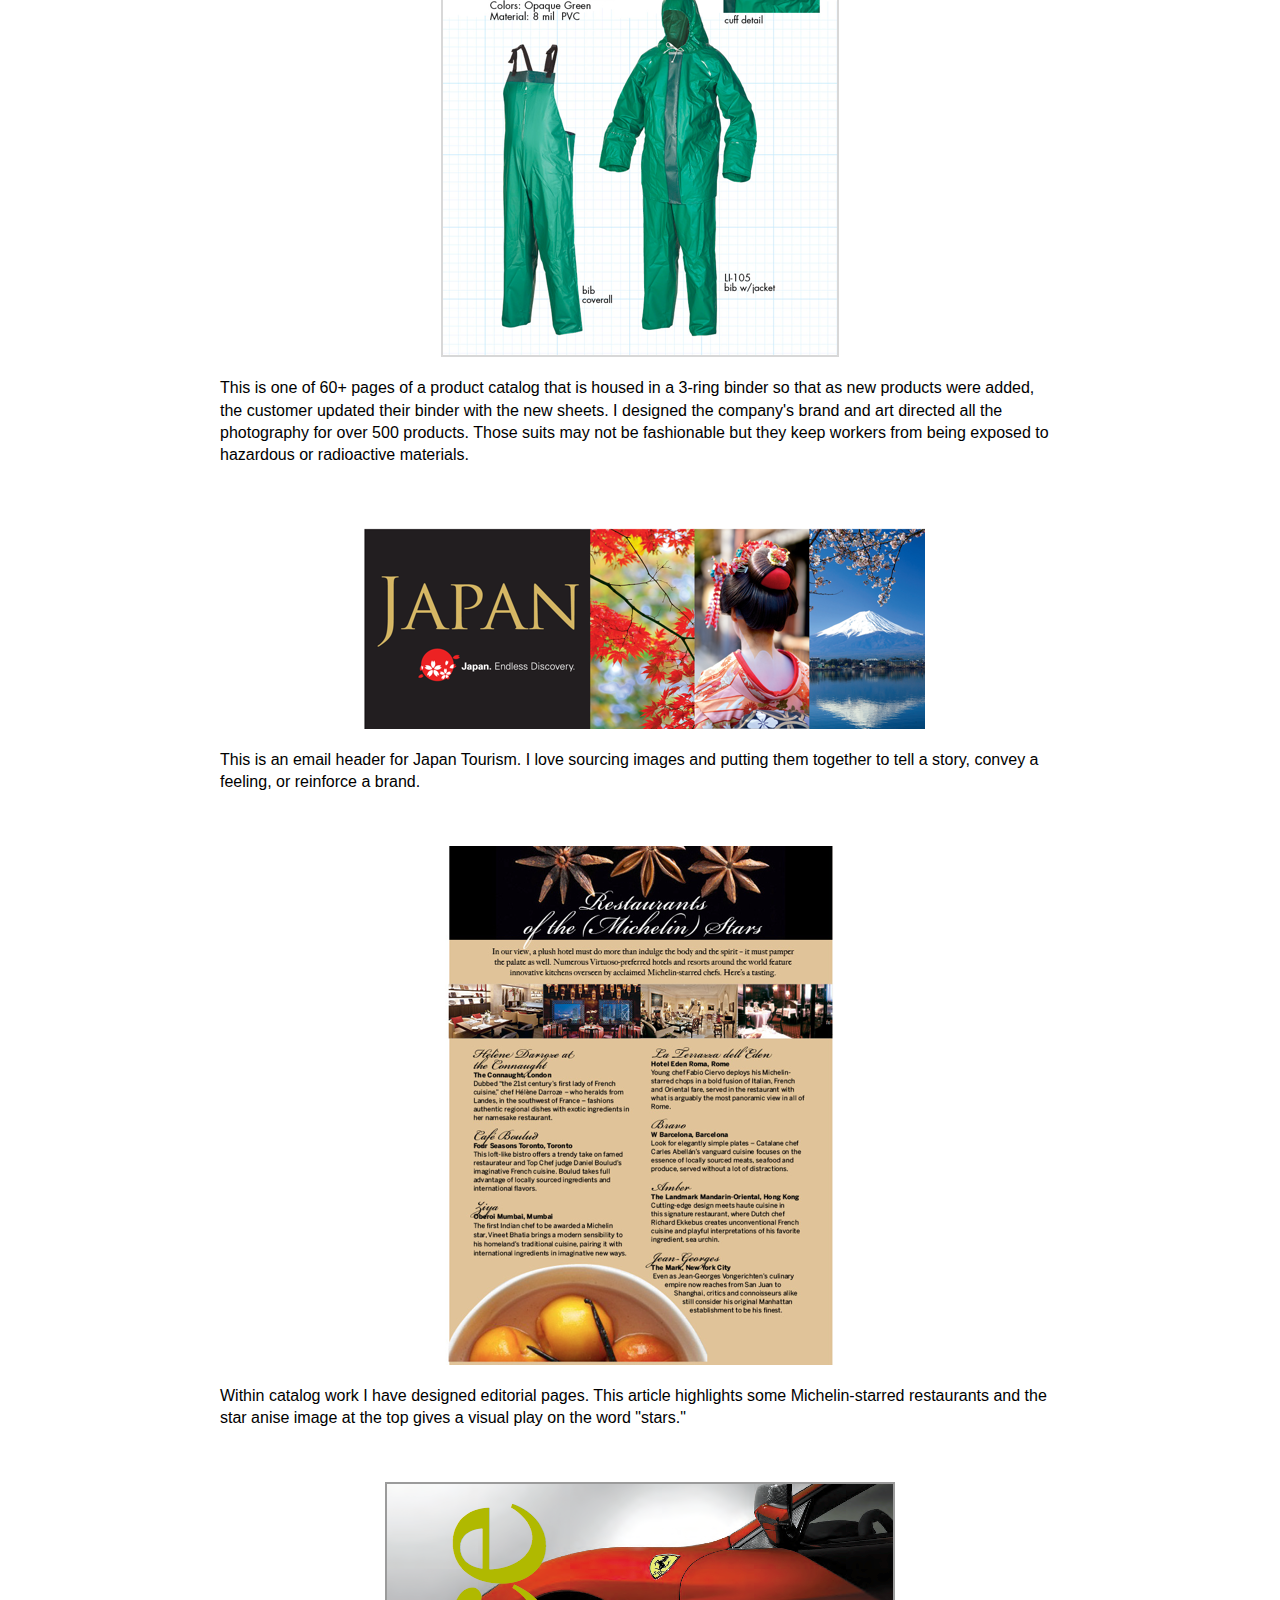
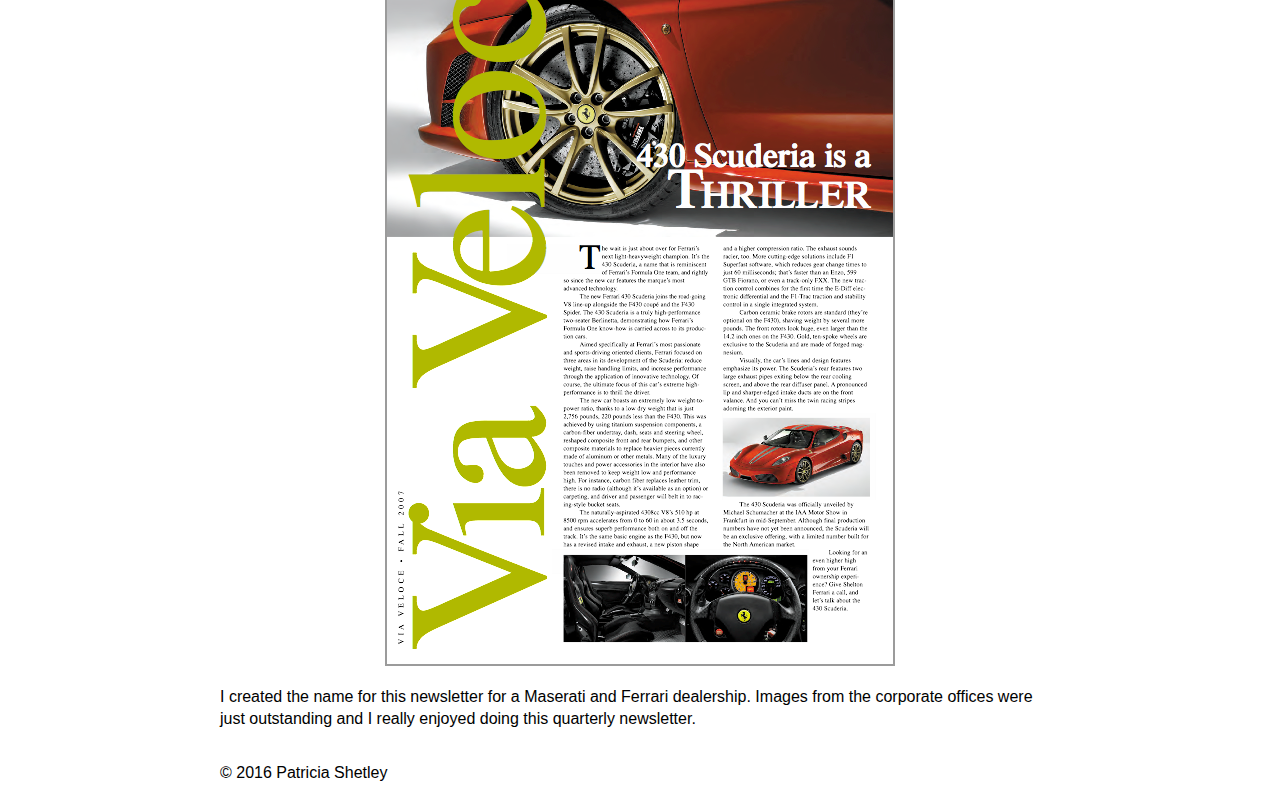
<file: design-print-production.html>
<!DOCTYPE html>
<html>
<head>
  <meta http-equiv="X-UA-Compatible" content="IE=Edge">
  <meta name="viewport" content="width=device-width, initial-scale=1">
  <meta charset="UTF-8">

  <title>Design Print Production | Patricia Shetley</title>

  <link rel='shortcut icon' type='image/x-icon' href='images/favicon.ico' />

  <!-- Google Fonts -->
  <link href='https://fonts.googleapis.com/css?family=News+Cycle:400,700|Quattrocento+Sans:400,400italic,700,700italic' rel='stylesheet' type='text/css'>
  <!-- Stylesheets -->
  <link rel="stylesheet" type="text/css" href="css/normalize.css">
  <link rel="stylesheet" type="text/css" href="css/style.css">
</head>
<body>
  <header>
    <div class="container">
    <h1><a href="index.html"><img src="images/logo.png"></a></h1>
      <nav>
        <ul>
          <li><a href="index.html#about">About</a></li>
          <li><a href="index.html#work">Work</a></li>
          <li><a href="Patricia-Shetley-Resume.pdf">Resume</a></li>
          <li><a href="index.html#contact">Contact</a></li>
        </ul>
      </nav>
    </div>
  </header>
  <main>
  <section>
      <div class="container">
        <h3 class="project-heading">Design, Print, Production</h3>
        <img id="panache" src="images/Pan989-insert.png">
        <p>I created the brand name, Panache, a collection of high-end residences for short-term lease. This is one of several inserts in a die-cut cover that holds the portfolio of properties. 
        </p>
        <br><br>
        <img id="australian-tourism" src="images/Australia-cover.png">
         <p>This is the cover of a direct mail booklet for Australia Tourism.</p>
         <br><br>
        <img id="tourism" src="images/2013OnSite-contents.png">
        <p> This is the spread for one of the contents pages for a 48-page travel catalog. I have extensive experience with InDesign, especially for multi-page documents where master pages and paragraph styles help to facilitate efficent workflow and content consistency.
        </p>
        <br><br>
        <img src="images/BoB-2011-Asia.png">
        <p> This is one of nine breaker spreads for a 500+page hotel directory. The semicircle to the right is a colored tab for that section of the directory. Each section has its own color so that the reader knows what part of the world they’re in.</p>
        <br><br>
        <img src="images/Lancs-catalog-page.png">
        <p>This is one of 60+ pages of a product catalog that is housed in a 3-ring binder so that as new products were added, the customer updated their binder with the new sheets. I designed the company's brand and art directed all the photography for over 500 products. Those suits may not be fashionable but they keep workers from being exposed to hazardous or radioactive materials.</p>
        <br><br>
        <img src="images/Japan-email-header.png">
        <p>This is an email header for Japan Tourism. I love sourcing images and putting them together to tell a story, convey a feeling, or reinforce a brand.</p>
        <br><br>
        <img id="michelin" src="images/Michelin-editorial.png">
        <p>Within catalog work I have designed editorial pages. This article highlights some Michelin-starred restaurants and the star anise image at the top gives a visual play on the word "stars."</p>
        <br><br>
        <img id="via-veloce" src="images/via-fall.png">
        <p>I created the name for this newsletter for a Maserati and Ferrari dealership. Images from the corporate offices were just outstanding and I really enjoyed doing this quarterly newsletter.</p>
      </div>
    </section>
  </main>
  <footer>
    <div class="container">
      <p>&copy; 2016 Patricia Shetley</p>
    </div>
  </footer>
  <script>
    (function(i,s,o,g,r,a,m){i['GoogleAnalyticsObject']=r;i[r]=i[r]||function(){
    (i[r].q=i[r].q||[]).push(arguments)},i[r].l=1*new Date();a=s.createElement(o),
    m=s.getElementsByTagName(o)[0];a.async=1;a.src=g;m.parentNode.insertBefore(a,m)
    })(window,document,'script','//www.google-analytics.com/analytics.js','ga');

    ga('create', 'UA-44141815-2', 'auto');
    ga('send', 'pageview');

  </script>

</body>
</html>
</file>
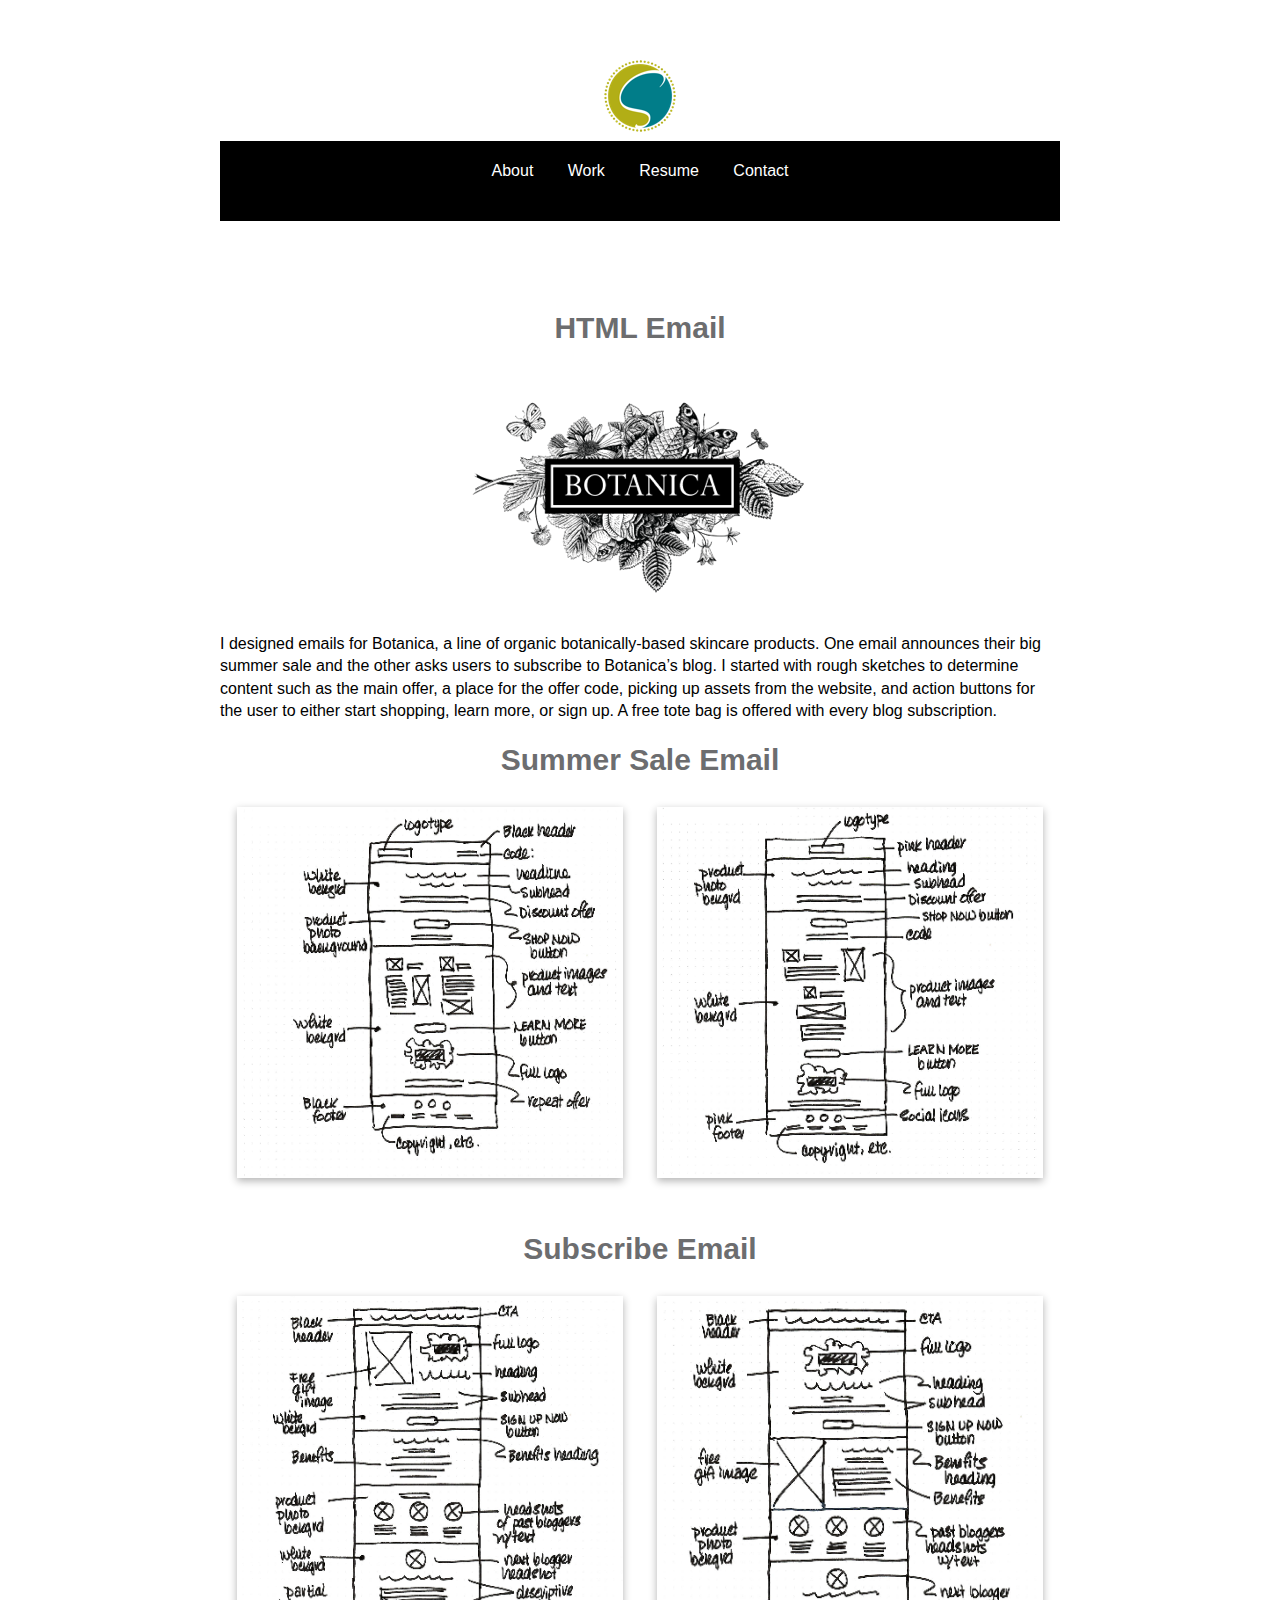
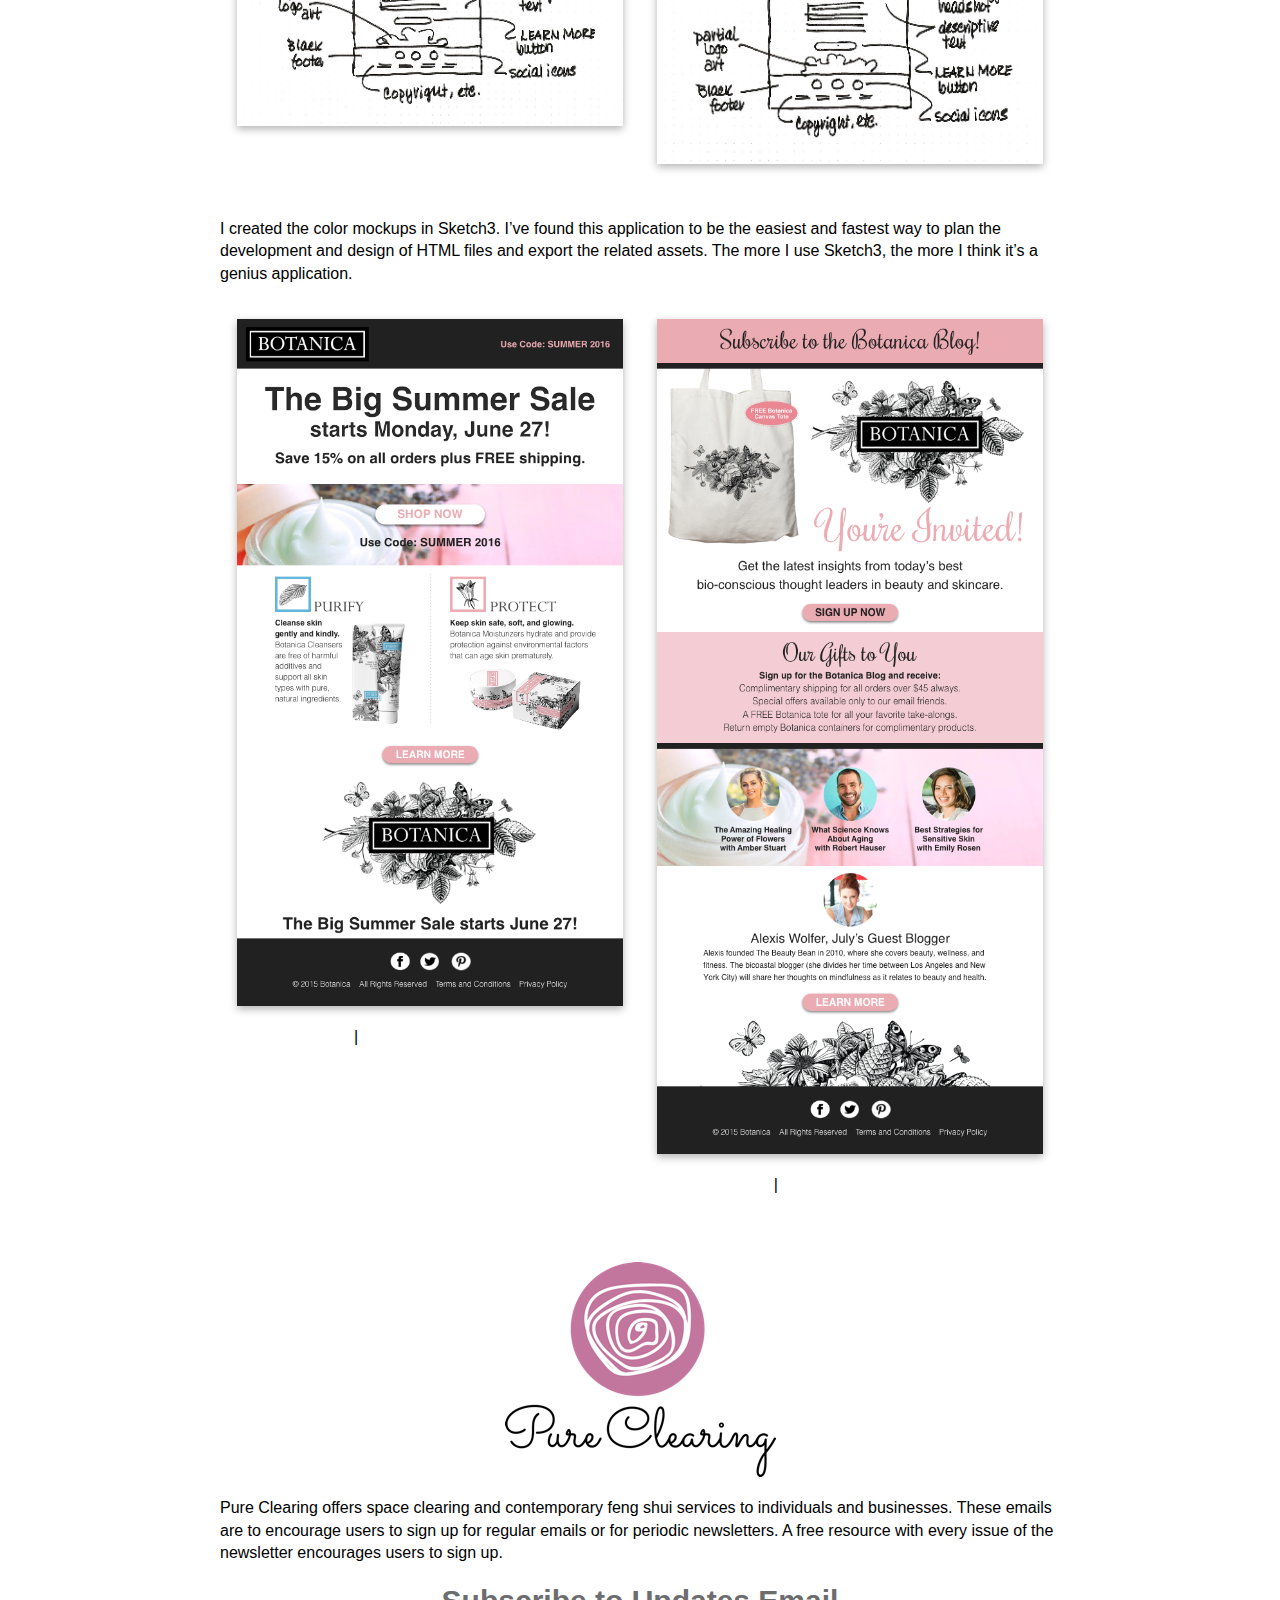
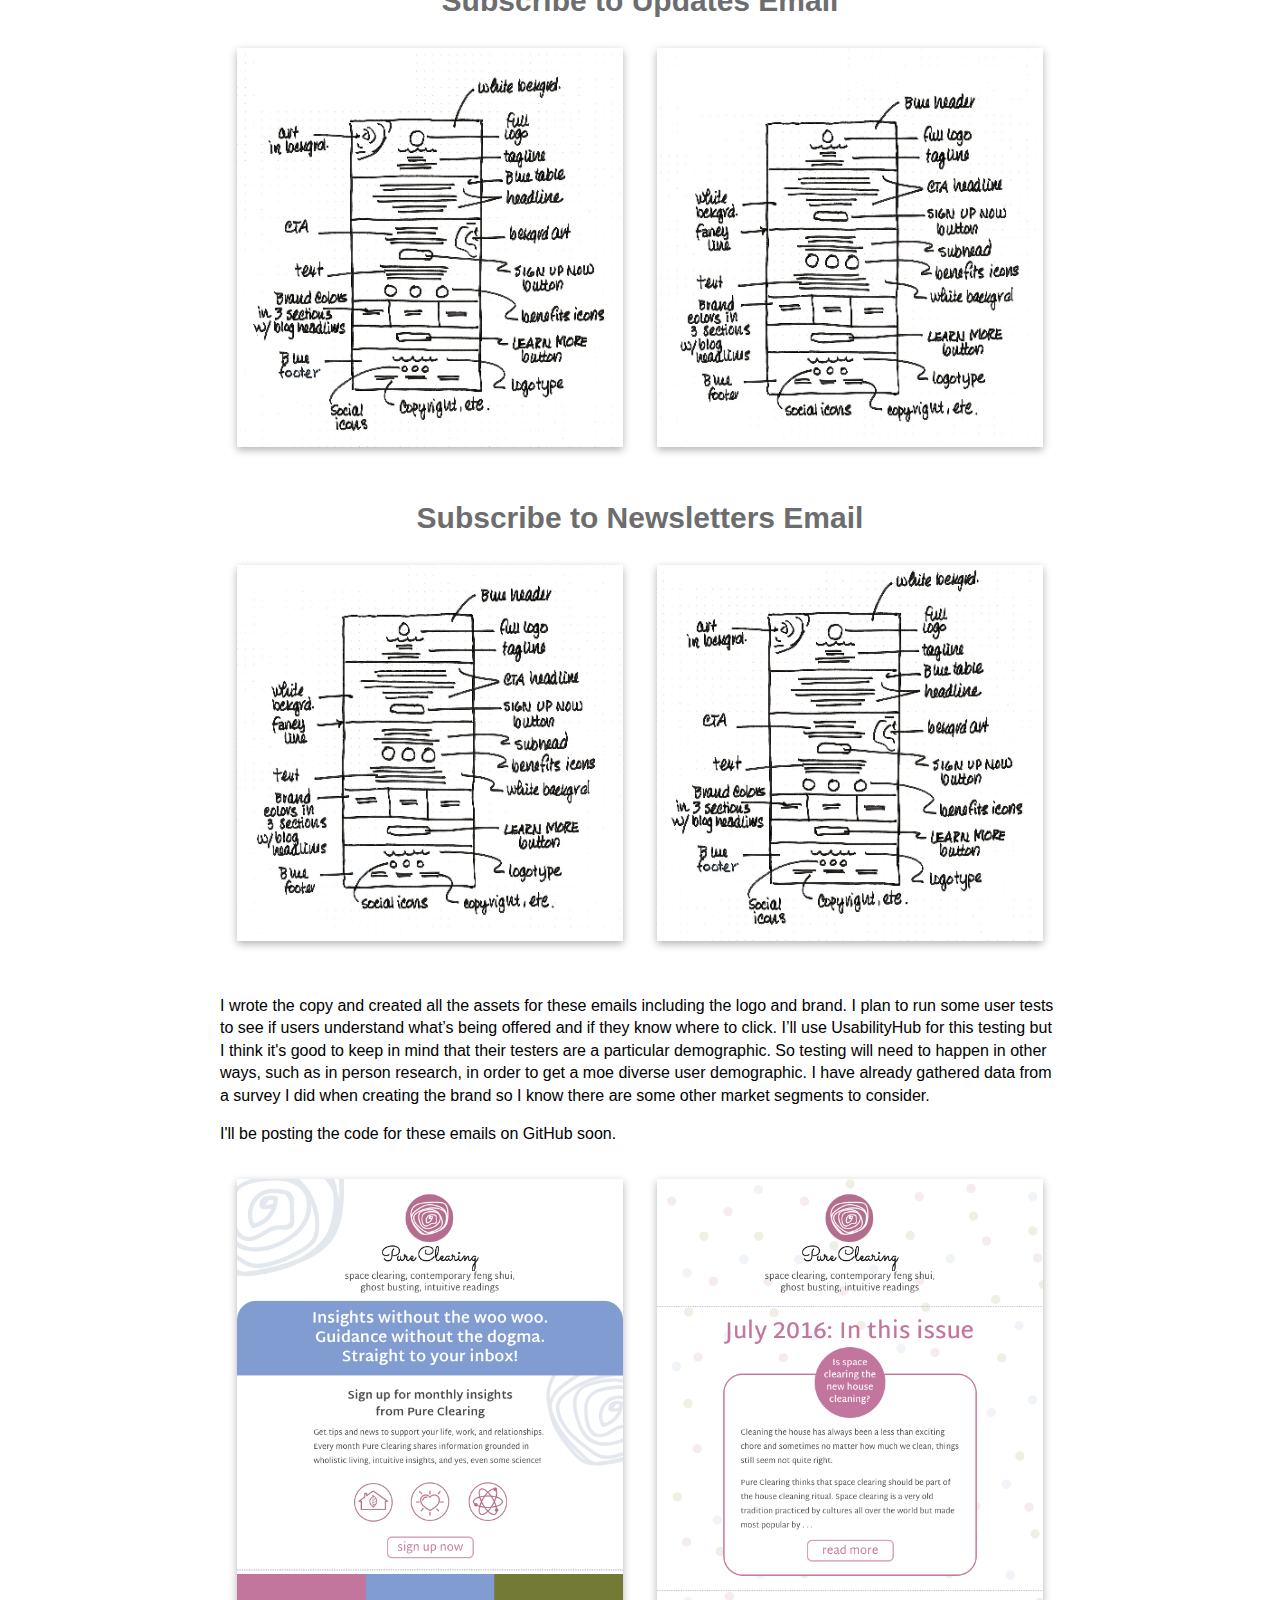
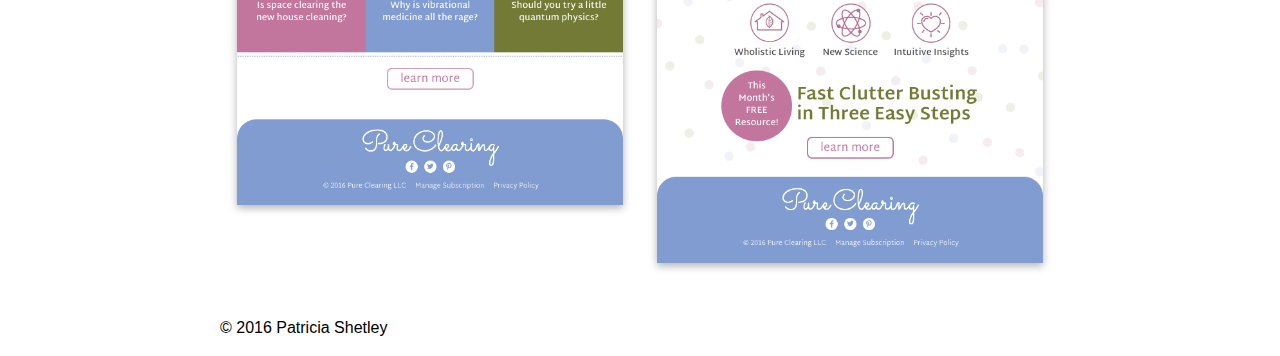
<file: email.html>
<!DOCTYPE html>
<html>
<head>
  <meta http-equiv="X-UA-Compatible" content="IE=Edge">
  <meta name="viewport" content="width=device-width, initial-scale=1">
  <meta charset="UTF-8">

  <title>Email | Patricia Shetley</title>

  <link rel='shortcut icon' type='image/x-icon' href='images/favicon.ico' />

  <!-- Google Fonts -->
  <link href='https://fonts.googleapis.com/css?family=News+Cycle:400,700|Quattrocento+Sans:400,400italic,700,700italic' rel='stylesheet' type='text/css'>
  <!-- Stylesheets -->
  <link rel="stylesheet" type="text/css" href="css/normalize.css">
  <link rel="stylesheet" type="text/css" href="css/style.css">
</head>
<body>
  <header>
    <div class="container">
    <h1><a href="index.html"><img src="images/logo.png"></a></h1>
      <nav>
        <ul>
          <li><a href="index.html#about">About</a></li>
          <li><a href="index.html#work">Work</a></li>
          <li><a href="Patricia-Shetley-Resume.pdf">Resume</a></li>
          <li><a href="index.html#contact">Contact</a></li>
        </ul>
      </nav>
    </div>
  </header>
  <main>
  <section>
      <div class="container">
        <h3 class="project-heading">HTML Email</h3>
          <img src="images/Botanica-Logo-email.png" alt="Botanica Logo">
            <p>I designed emails for Botanica, a line of organic botanically-based skincare products. One email announces their big summer sale and the other asks users to subscribe to Botanica’s blog. I started with rough sketches to determine content such as the main offer, a place for the offer code, picking up assets from the website, and action buttons for the user to either start shopping, learn more, or sign up. A free tote bag is offered with every blog subscription. 
            </p>
        <h3>Summer Sale Email</h3>
          <div class="one-half shadow">
            <img src="images/Botanica-email-sketch1.png" alt="Botanica Sale email sketch 1">
          </div>
          <div class="one-half shadow"> 
            <img src="images/Botanica-email-sketch2.png" alt="Botanica Sale email sketch 2">
          </div>
        <h3>Subscribe Email</h3>
          <div class="one-half shadow">
            <img src="images/Botanica-email-sketch3.png" alt="Subscribe to Botanica Blog sketch 1">
          </div>
          <div class="one-half shadow">
            <img src="images/Botanica-email-sketch4.png" alt="Subscribe to Botanica Blog sketch 2">
          </div>
            <p>I created the color mockups in Sketch3. I’ve found this application to be the easiest and fastest way to plan the development and design of HTML files and export the related assets. The more I use Sketch3, the more I think it’s a genius application.</p>
           <br>
          <div class="one-half shadow">
            <img src="images/Botanica-E-mail.png" alt="Botanica Sale color mockup">
             <p><a href="https://pdshetley.github.io/botanica-emails/Botanica-summer-sale-email.html">View Live Email</a> | <a href="https://github.com/pdshetley/botanica-emails">View Source Code</a></p>
          </div>
          <div class="one-half shadow">
            <img src="images/Botanica-E-mail-Blog-SignUp.png" alt="Botanica Blog color mockup">
            <p><a href="https://pdshetley.github.io/botanica-emails/Botanica-subscribe.html">View Live Email</a> | <a href="https://github.com/pdshetley/botanica-emails">View Source Code</a></p>
          </div>
        <img src="images/Pure-Clearing-Logo.png" alt="Pure Clearing Logo">
        <p>Pure Clearing offers space clearing and contemporary feng shui services to individuals and businesses. These emails are to encourage users to sign up for regular emails or for periodic newsletters. A free resource with every issue of the newsletter encourages users to sign up.</p>
        <h3>Subscribe to Updates Email</h3>
          <div class="one-half shadow">
            <img src="images/PureClearing-email-sketch1.png" alt="">
          </div>
          <div class="one-half shadow">
            <img src="images/PureClearing-email-sketch2.png" alt="">
          </div>
        <h3>Subscribe to Newsletters Email</h3>
          <div class="one-half shadow">
            <img src="images/PureClearing-email-sketch3.png" alt="">
          </div>
          <div class="one-half shadow">
            <img src="images/PureClearing-email-sketch4.png" alt="">
          </div>
            <p>I wrote the copy and created all the assets for these emails including the logo and brand. I plan to run some user tests to see if users understand what’s being offered and if they know where to click. I’ll use UsabilityHub for this testing but I think it's good to keep in mind that their testers are a particular demographic. So testing will need to happen in other ways, such as in person research, in order to get a moe diverse user demographic. I have already gathered data from a survey I did when creating the brand so I know there are some other market segments to consider.</p>
            <p>I'll be posting the code for these emails on GitHub soon.</p>
            <br>
          <div class="one-half shadow">
            <img src="images/PureClearing E-mail-SignUp.png" alt="">
          </div>
          <div class="one-half shadow">
            <img src="images/PureClearing-E-mail-Newsletter.png" alt="">
          </div>
        </div>
    </section>
  </main>
  <footer>
    <div class="container">
      <p>&copy; 2016 Patricia Shetley</p>
    </div>
  </footer>
  <script>
    (function(i,s,o,g,r,a,m){i['GoogleAnalyticsObject']=r;i[r]=i[r]||function(){
    (i[r].q=i[r].q||[]).push(arguments)},i[r].l=1*new Date();a=s.createElement(o),
    m=s.getElementsByTagName(o)[0];a.async=1;a.src=g;m.parentNode.insertBefore(a,m)
    })(window,document,'script','//www.google-analytics.com/analytics.js','ga');

    ga('create', 'UA-44141815-2', 'auto');
    ga('send', 'pageview');

  </script>

</body>
</html>
</file>
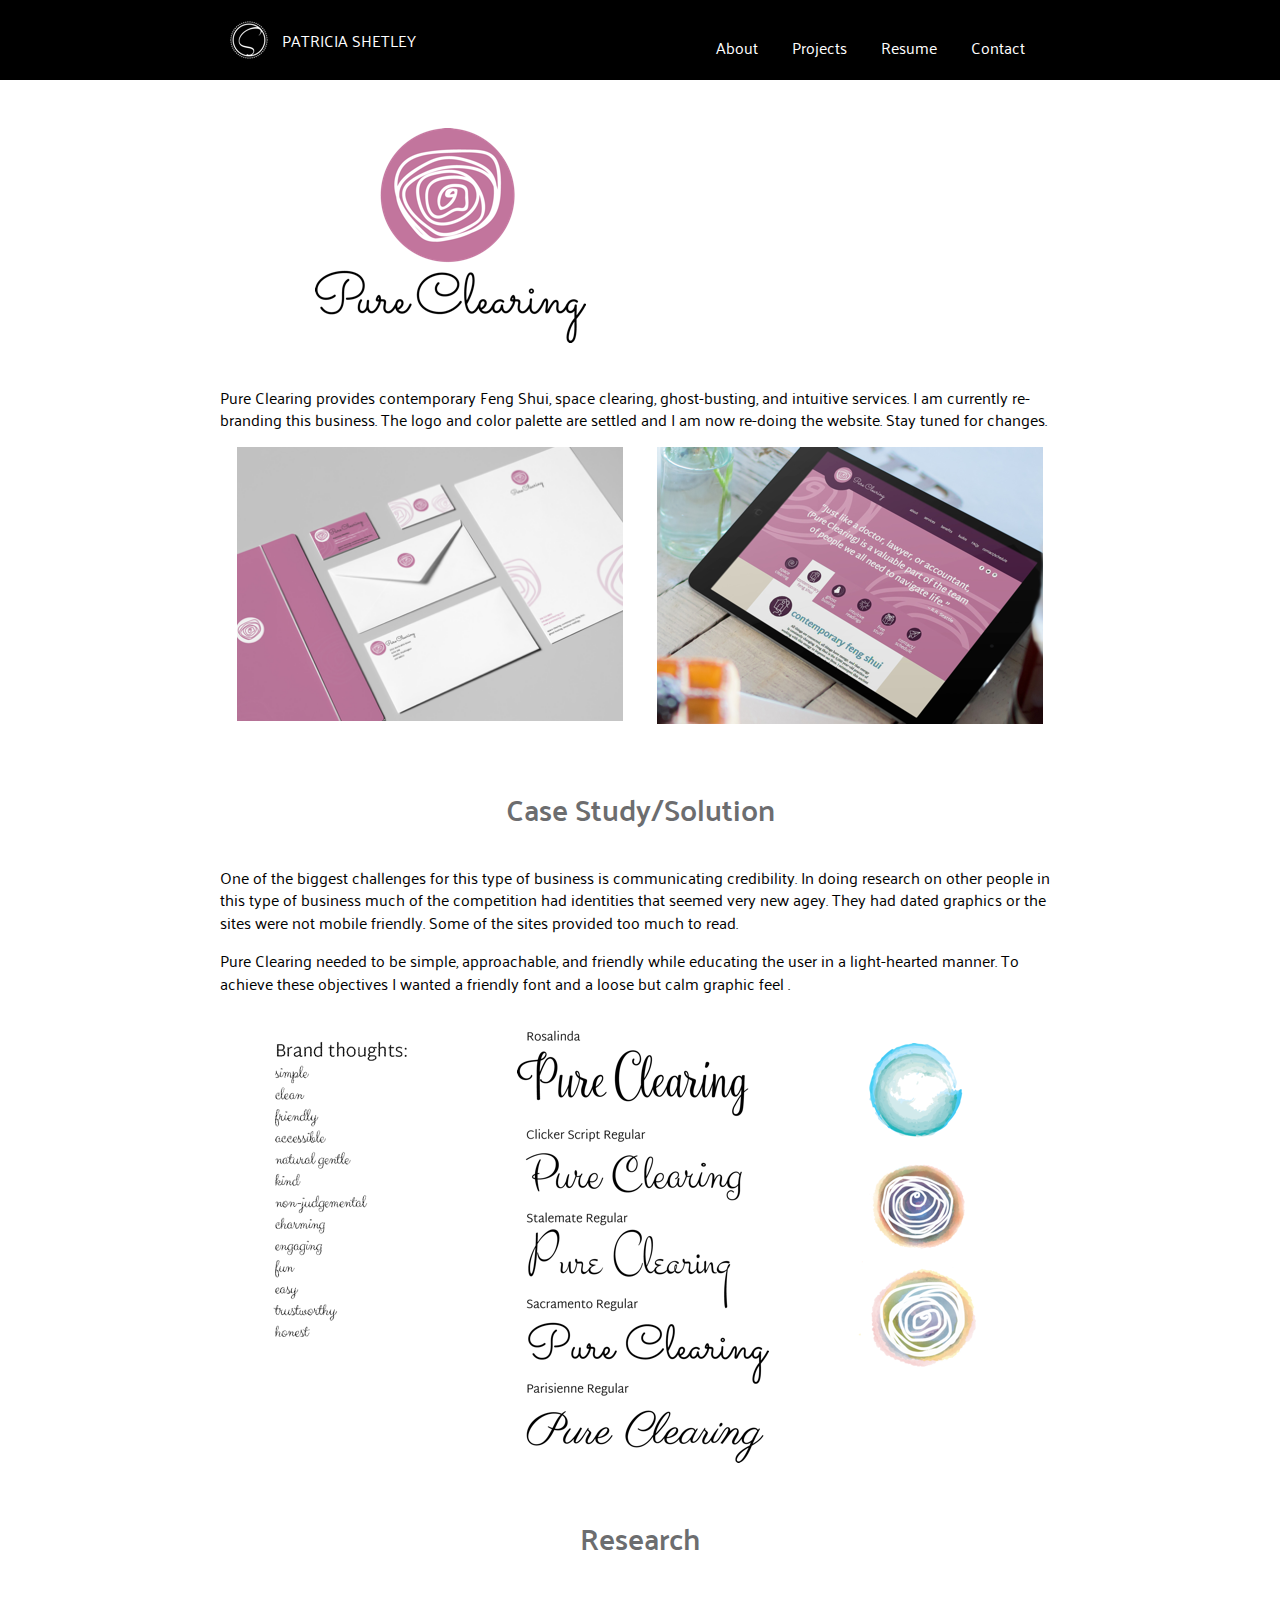
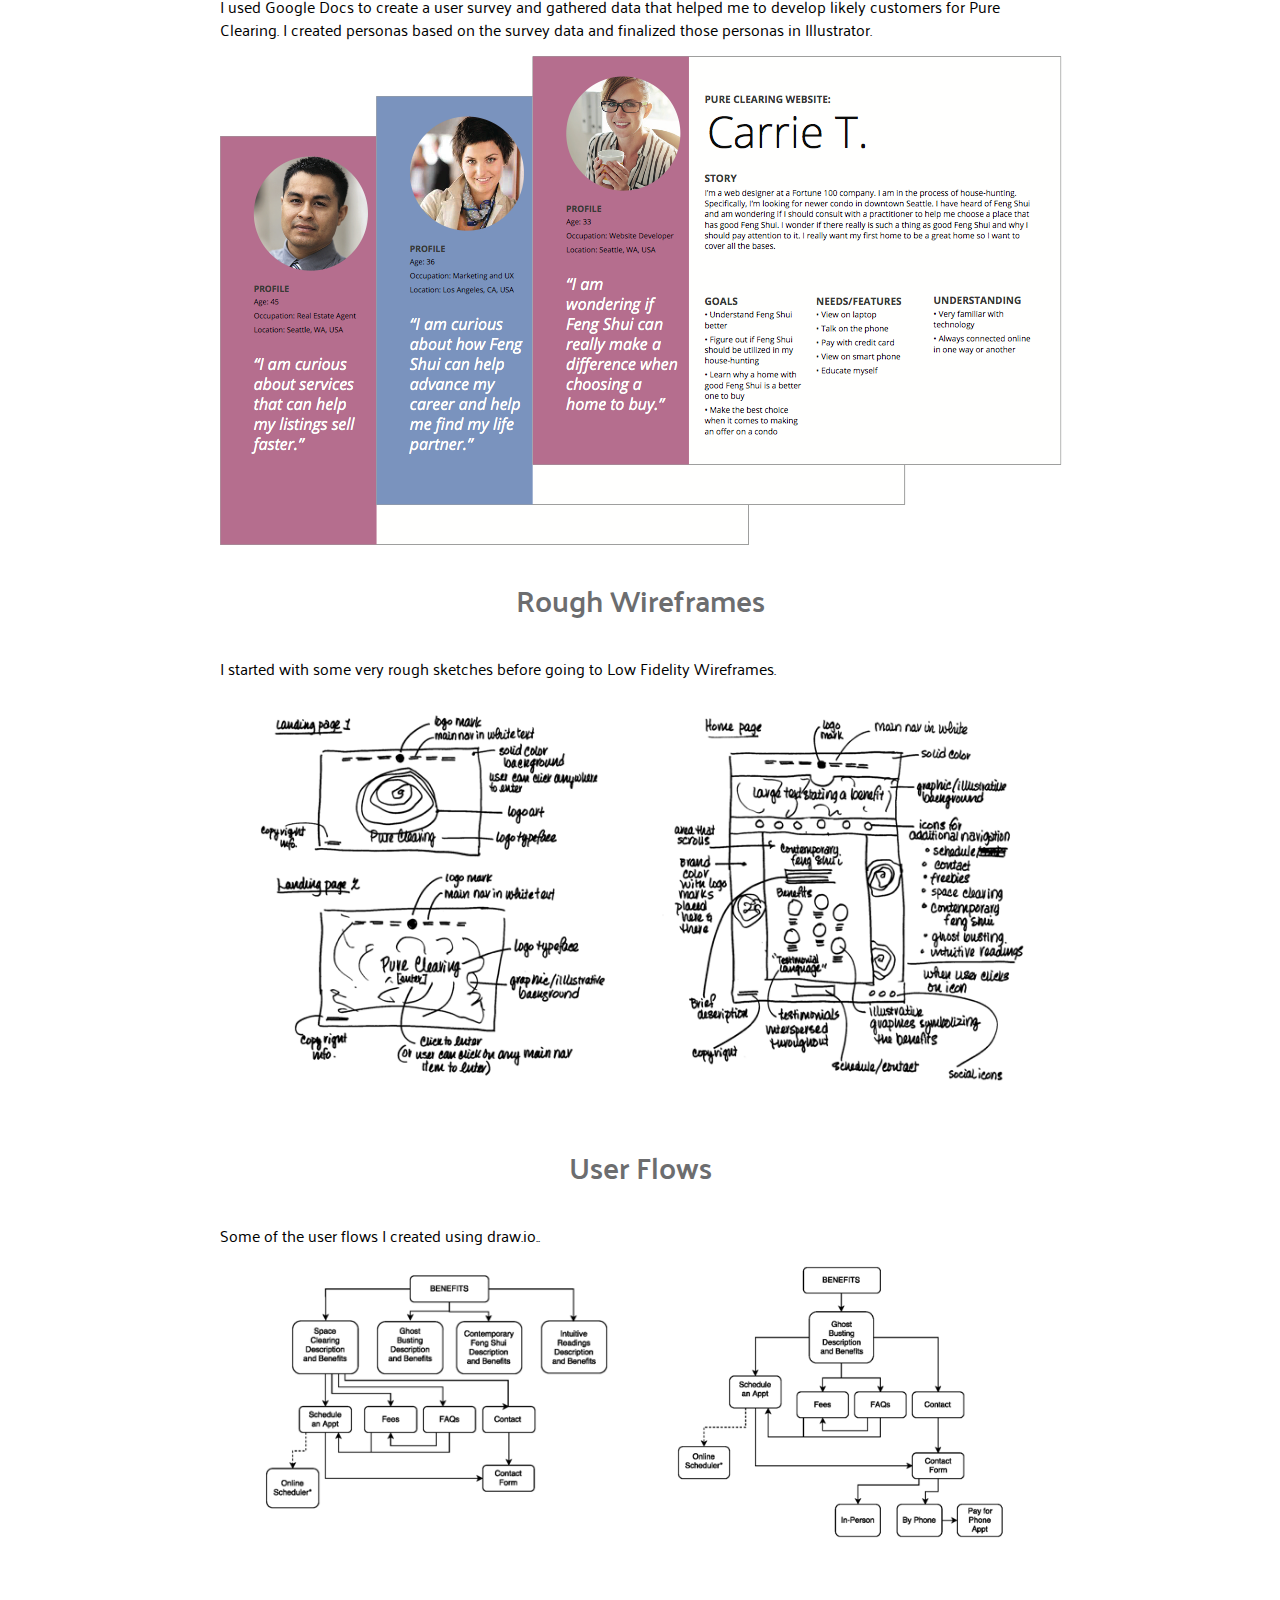
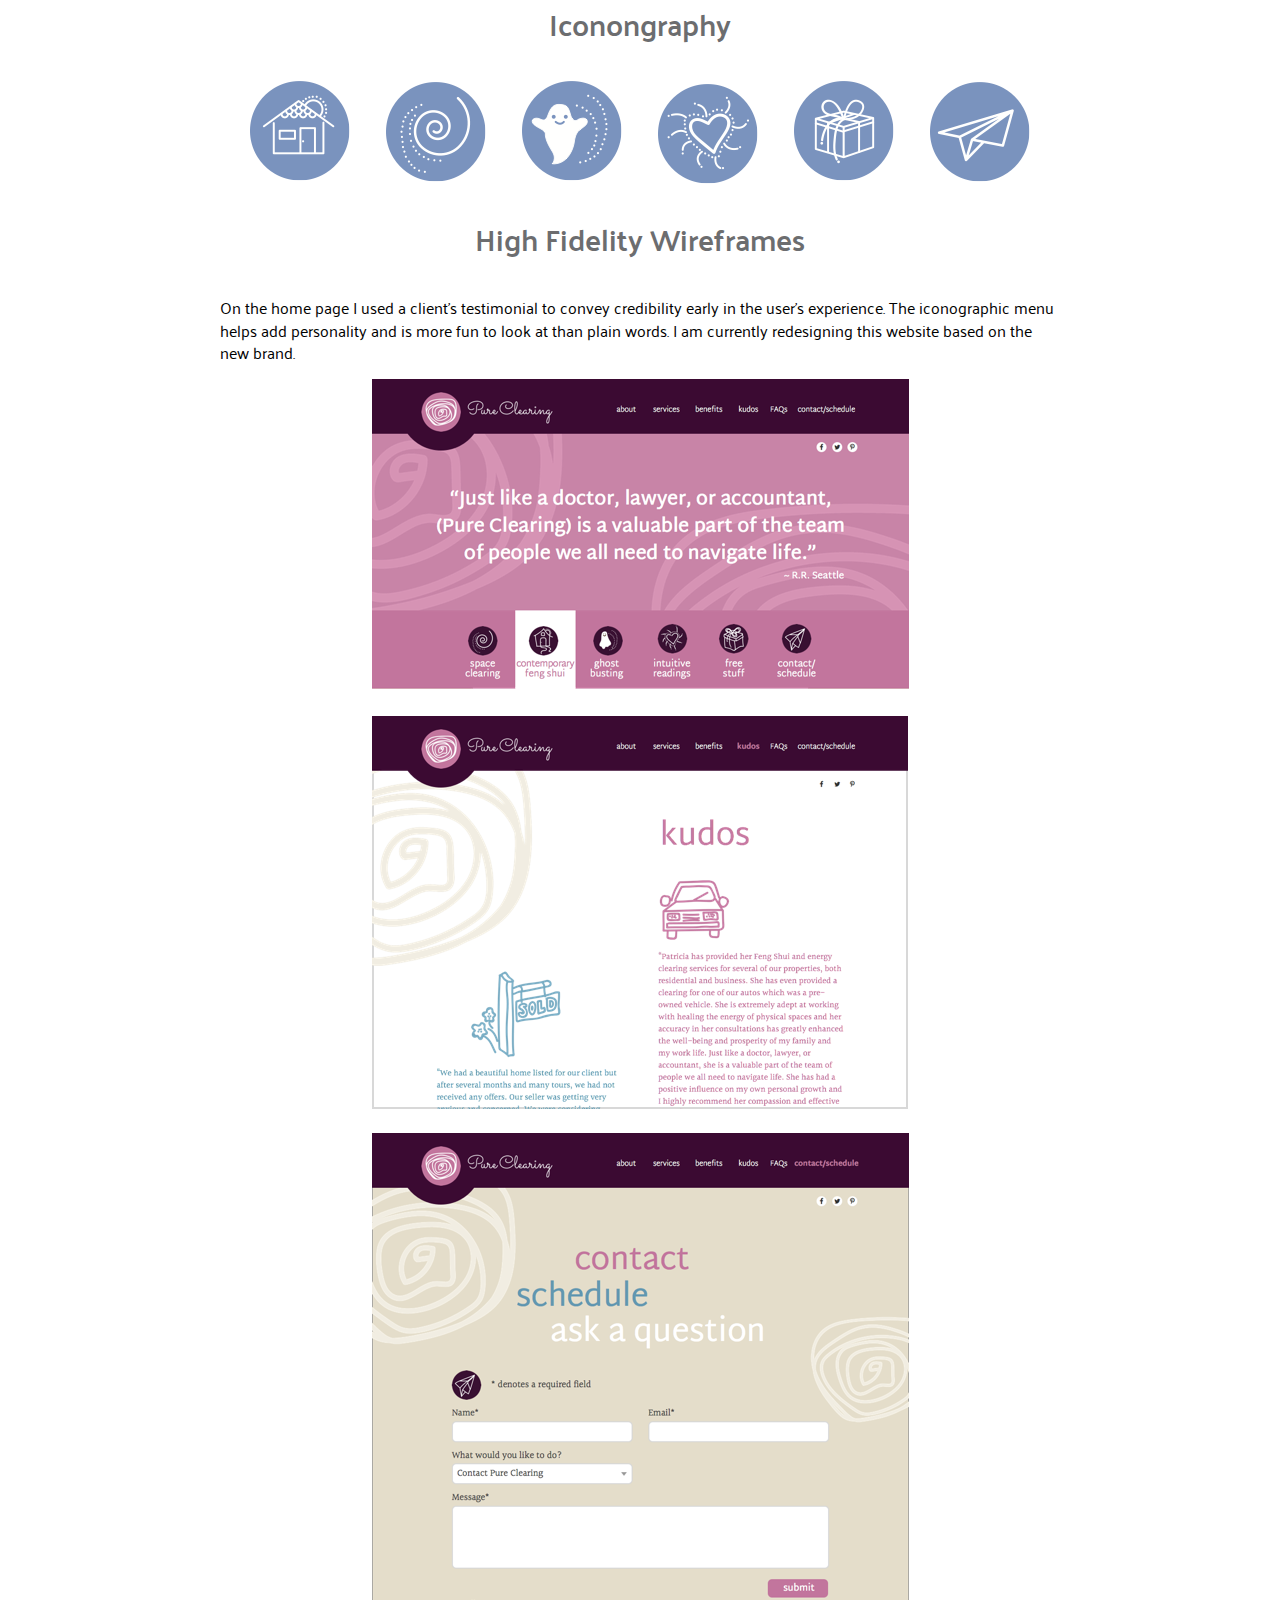
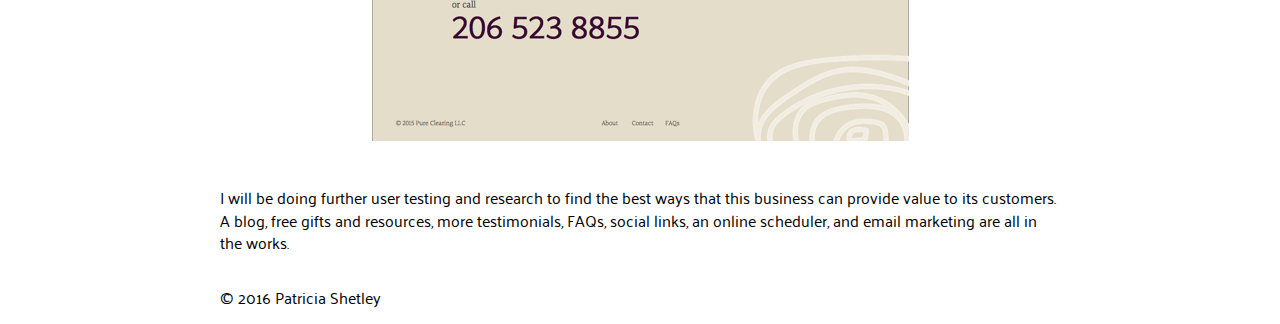
<file: pure-clearing.html>
<!DOCTYPE html>
<html>
<head>
  <meta http-equiv="X-UA-Compatible" content="IE=Edge">
  <meta name="viewport" content="width=device-width, initial-scale=1">
  <meta charset="UTF-8">

  <title>Pure Clearing | Patricia Shetley</title>

  <link rel='shortcut icon' type='image/x-icon' href='images/favicon.ico' />

  <!-- Google Fonts -->
 <link href="https://fonts.googleapis.com/css?family=Palanquin|Palanquin+Dark" rel="stylesheet">
  <!-- Stylesheets -->
  <link rel="stylesheet" type="text/css" href="css/normalize.css">
  <link rel="stylesheet" type="text/css" href="css/style.css">
</head>
<body>
  <header>
    
      <nav>
      <div class="container">
        <div class="logo">
          <a href="index.html"><img src="images/S-Logo-Outline.png"></a>
          <div class="name">PATRICIA SHETLEY</div>
        </div>

        <ul class="menu">
          <li><a href="AboutMe.html">About</a></li>
          <li><a href="index.html#work">Projects</a></li>
          <li><a href="Patricia-Shetley-Resume.pdf">Resume</a></li>
          <li><a href="index.html#contact">Contact</a></li>
        </ul>   
      </div>
      </nav>
  </header>
  <main>
  <section>
      <div class="container">
        <img class="project-header clearing" src="images/Pure-Clearing-Logo.png">
        <p>Pure Clearing provides contemporary Feng Shui, space clearing, ghost-busting, and intuitive services. I am currently re-branding this business. The logo and color palette are settled and I am now re-doing the website. Stay tuned for changes. 
        </p>
          <div class="one-half">
          <img src="images/PC-stationeryPkg.png">
        </div>
        <div class="one-half">
          <img src="images/Pure-Clearing-Tablet2.png">
        </div>
        <h3>Case Study/Solution</h3>
        <p>One of the biggest challenges for this type of business is communicating credibility. In doing research on other people in this type of business much of the competition had identities that seemed very new agey. They had dated graphics or the sites were not mobile friendly. Some of the sites provided too much to read.</p> 
        <p>Pure Clearing needed to be simple, approachable, and friendly while educating the user in a light-hearted manner. To achieve these objectives I wanted a friendly font and a loose but calm graphic feel .
        </p>
          <div class="one-third">
            <img src="images/PC-Brand-Thoughts.png">
          </div>
          <div class="one-third">
            <img src="images/PC-Typefaces.png">
          </div>
          <div class="one-third">
            <img src="images/PC-Early-Logos.png">
          </div>
        <!-- Clearly a Hack -->
        <div class="clearfix"></div>
          <h3>Research</h3>
          <p> I used Google Docs to create a user survey and gathered data that helped me to develop likely customers for Pure Clearing. I created personas based on the survey data and finalized those personas in Illustrator.</p>
            <img src="images/PC-3Personas.png">
          <h3>Rough Wireframes</h3>
          <p>I started with some very rough sketches before going to Low Fidelity Wireframes.</p>
        <div class="one-half">
          <img src="images/PC-roughs1.png">
        </div>
        <div class="one-half">
          <img src="images/PC-roughs2.png">
        </div>
        <h3>User Flows</h3>
        <p>Some of the user flows I created using draw.io.. 
        </p>
        <div class="one-half">
          <img src="images/PC-User-Flows1.png">
        </div>
        <div class="one-half">
          <img src="images/PC-User-Flows2.png">
        </div>
        <h3>Iconongraphy</h3>
        <img src="images/PC_Icons.png">
        <!--<h3>Illustrations</h3>
        <p>In keeping with the goal of presenting a simple, approachable, and friendly brand, I created loose and light-hearted illustrations to support the copy.</p> 
        <div class="one-third">
          <img src="images/PC-business.png">
        </div>
        <div class="one-third">
          <img src="images/PC-divorce.png">
        </div>
        <div class="one-third">
          <img src="images/PC-new-house.png">
        </div> -->
          <h3>High Fidelity Wireframes</h3>
        <p>On the home page I used a client’s testimonial to convey credibility early in the user’s experience. The iconographic menu helps add personality and is more fun to look at than plain words. I am currently redesigning this website based on the new brand.</p>
        <img src="images/PC-Home.png">
        <img src="images/PC-Kudos.png">
        <img src="images/PC-Contact.png">
        <p>I will be doing further user testing and research to find the best ways that this business can provide value to its customers. A blog, free gifts and resources, more testimonials, FAQs, social links, an online scheduler, and email marketing are all in the works.</p>
        </div> 
      </div>
    </section>
  </main>
  <footer>
    <div class="container">
      <p>&copy; 2016 Patricia Shetley</p>
    </div>
  </footer>
  <script>
    (function(i,s,o,g,r,a,m){i['GoogleAnalyticsObject']=r;i[r]=i[r]||function(){
    (i[r].q=i[r].q||[]).push(arguments)},i[r].l=1*new Date();a=s.createElement(o),
    m=s.getElementsByTagName(o)[0];a.async=1;a.src=g;m.parentNode.insertBefore(a,m)
    })(window,document,'script','//www.google-analytics.com/analytics.js','ga');

    ga('create', 'UA-44141815-2', 'auto');
    ga('send', 'pageview');

  </script>

</body>
</html>
</file>
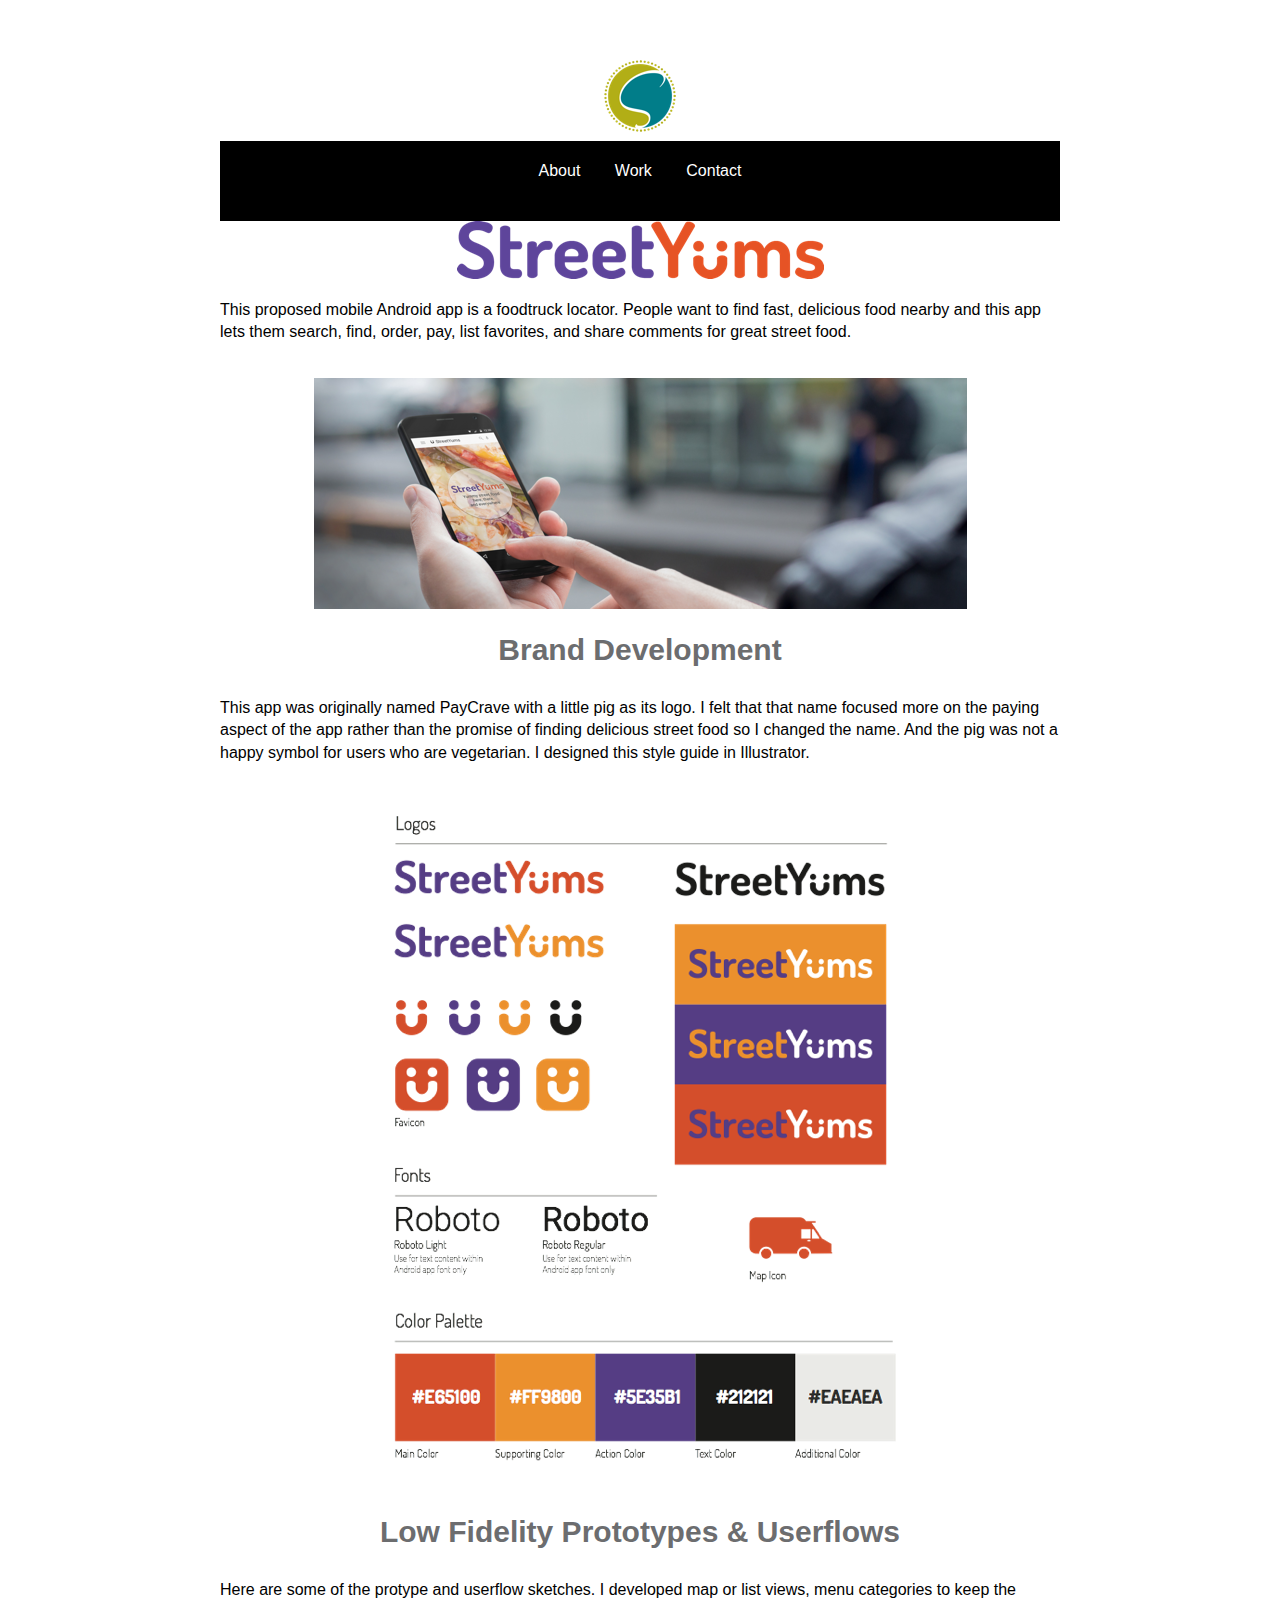
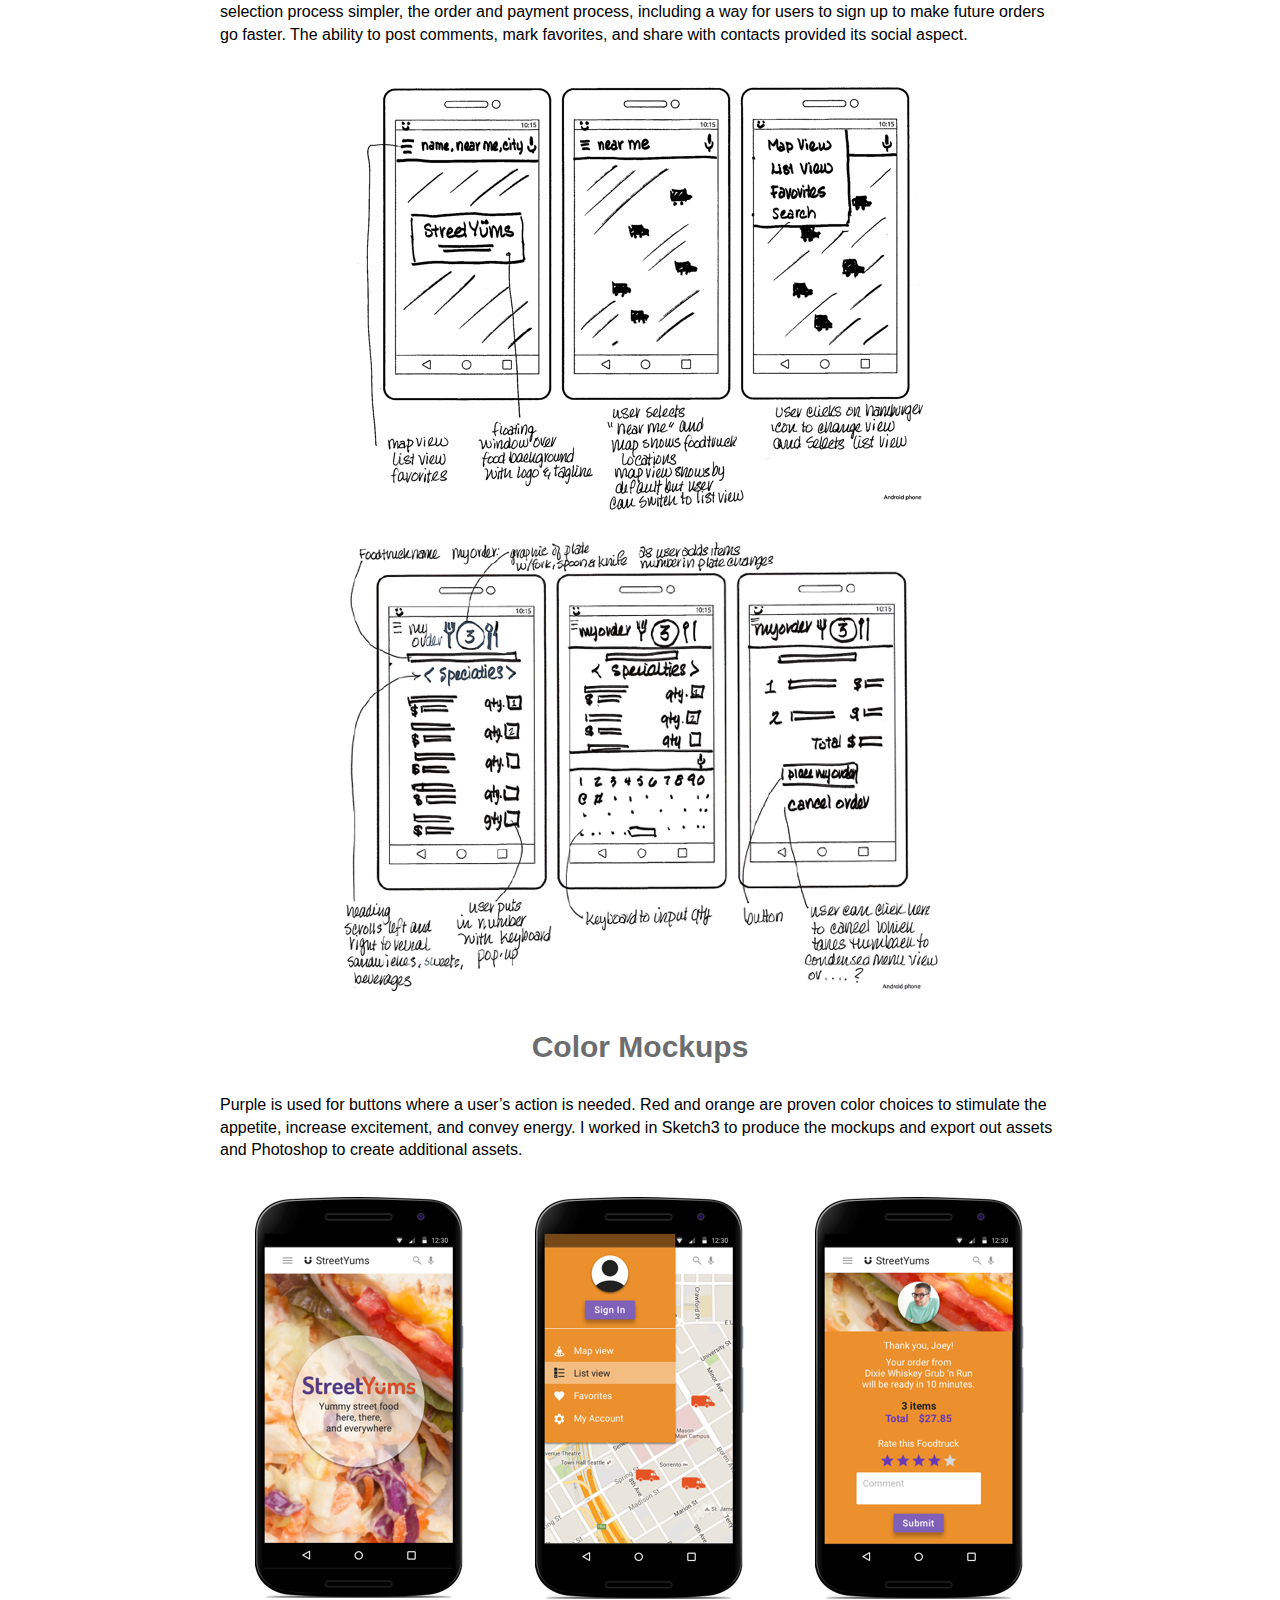
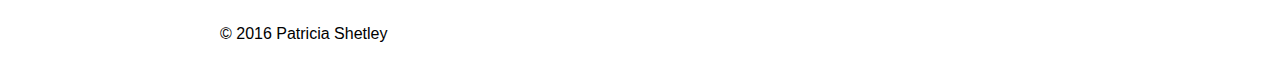
<file: street-yums.html>
<!DOCTYPE html>
<html>
<head>
  <meta http-equiv="X-UA-Compatible" content="IE=Edge">
  <meta name="viewport" content="width=device-width, initial-scale=1">
  <meta charset="UTF-8">

  <title>StreetYums | Patricia Shetley</title>

  <link rel='shortcut icon' type='image/x-icon' href='images/favicon.ico' />

  <!-- Google Fonts -->
<link href='https://fonts.googleapis.com/css?family=News+Cycle:400,700|Quattrocento+Sans:400,400italic,700,700italic' rel='stylesheet' type='text/css'>
  <!-- Stylesheets -->
  <link rel="stylesheet" type="text/css" href="css/normalize.css">
  <link rel="stylesheet" type="text/css" href="css/style.css">
</head>
<body>
  <header>
    <div class="container">
    <h1><a href="index.html"><img src="images/logo.png"></a></h1>
      <nav>
        <ul>
          <li><a href="index.html#about">About</a></li>
          <li><a href="index.html#work">Work</a></li>
          <li><a href="index.html#contact">Contact</a></li>
        </ul>
      </nav>
    </div>
  </header>
  <main>
    <section>
      <div class="container">
        <img class="project-header" src="images/StreetYums-Logo.png">
        <p>This proposed mobile Android app is a foodtruck locator. People want to find fast, delicious food nearby and this app lets them search, find, order, pay, list favorites, and share comments for great street food.  
        </p>
        <br>
        <img src="images/StreetYums-Phone.png">
      </div>
    </section>

    <section>
      <div class="container">
        <h3>Brand Development</h3>
        <p>This app was originally named PayCrave with a little pig as its logo. I felt that that name focused more on the paying aspect of the app rather than the promise of finding delicious street food so I changed the name. And the pig was not a happy symbol for users who are vegetarian. I designed this style guide in Illustrator.
        </p>
        <br/><br/>
          <img src="images/StreetYums-StyleGuide.png">
      <section>
        <h3>Low Fidelity Prototypes &amp; Userflows</h3>
        <p>Here are some of the protype and userflow sketches. I developed map or list views, menu categories to keep the selection process simpler, the order and payment process, including a way for users to sign up to make future orders go faster. The ability to post comments, mark favorites, and share with contacts provided its social aspect. 
        </p>
          <img src="images/StreetYums-Roughs1.png">
          <img src="images/StreetYums-Roughs2.png">
          <h3>Color Mockups</h3>
        <p>Purple is used for buttons where a user’s action is needed. Red and orange are proven color choices to stimulate the appetite, increase excitement, and convey energy. I worked in Sketch3 to produce the mockups and export out assets and Photoshop to create additional assets.  
        </p>
        <div class="one-third">
          <img src="images/SY-Home-Mockup.png">
         </div>
         <div class="one-third">
          <img src="images/SY-SignIn-Mockup.png">
         </div>
         <div class="one-third">
          <img src="images/SY-ThankYou-Mockup.png">
         </div>
    </section>
  </main>
  <footer>
    <div class="container">
      <p>&copy; 2016 Patricia Shetley</p>
    </div>
  </footer>
  <script>
    (function(i,s,o,g,r,a,m){i['GoogleAnalyticsObject']=r;i[r]=i[r]||function(){
    (i[r].q=i[r].q||[]).push(arguments)},i[r].l=1*new Date();a=s.createElement(o),
    m=s.getElementsByTagName(o)[0];a.async=1;a.src=g;m.parentNode.insertBefore(a,m)
    })(window,document,'script','//www.google-analytics.com/analytics.js','ga');

    ga('create', 'UA-44141815-2', 'auto');
    ga('send', 'pageview');

  </script>

</body>
</html>
</file>
<file: css/style.css>
*, *:before, *:after {
  box-sizing: border-box;
}

html, body {
  overflow-x:hidden;
}
body {
  background:#FFF;
  font-family: 'Palanquin', sans-serif;
}
.clearfix:after {
   content: " "; /* Older browser do not support empty content */
   visibility: hidden;
   display: block;
   height: 0;
   clear: both;
}
h1, h2, h4, h5, h6 {
  font-weight:400;
  text-transform: uppercase;
}
h1 {
  color:#000;
}
.background img{
  background-size: cover;
  position: relative;
  width: 100%;
  height:auto;
}
h1 {
  font-size:40px;
  margin-bottom: 0px;
  margin-top: 60px;
}
h2 {
  font-size: 28px;
}
.subhead {
  margin-top: 1px;
  margin-bottom: 50px;
  line-height: 0;
}
h3.contact-sub {
  font-size: 18px;
  font-weight: 400;
  color: #FFF;
  margin-top: 10px;
  margin-bottom: 30px;
}
h3 {
  font-size: 30px;
  font-weight: 600;
  color: #6C6D6F;
  margin-top: 20px;
}
.hero-title {
  color: #FFF;
}
.hero-statement {
  text-align: center;
}
p {
  font-family: 'Palanquin', sans-serif;
  text-align: left;
  line-height: 140%;

}
.projects-description {
  margin-top: 10px;
  text-align: center;
}
a {
  color:#FFF;
  text-decoration: none;
}
.full-width {
  width:100%;
  height:auto;
}
.margin-top {
  margin-top: 100px;
}
/* GRID */
.container {
  margin-right: auto;
  margin-left: auto;
  position: relative;
}

.hero-image {
  background-image: url("../images/Top-Background.png");
  background-size: cover;
  height: 350px;
  color: white;
}

.container.hero-image h1 {
  color: white;
  font-weight: 100;
  line-height: 80px;
}

.container:before,
.container:after {
  content: " ";
  display: table;
}
/*.container:after {
  clear:both;
}*/
.one-half, .one-third, .one-fourth {
  width:96%;
  float:left;
  position: relative;
  min-height: 1px;
  margin: 0 2% 20px;
}
.one-half img {
  width:100%;
  height: auto;
}

.one-half.shadow img {
  width:100%;
  height: auto;
  box-shadow: 0px 3px 8px rgba(0, 0, 0, 0.3);
}

 .product-image-wide {
    display: none;
    margin-bottom: 18px;
 }

 .product-image-narrow {
    display: block;
    /*width: 200px;*/
    margin: 0 auto;
 }

@media (min-width: 768px) {
  .container {
    width: 700px;
  }
}
@media (min-width: 992px) {
  .container {
    width:760px;
  }
  .one-half {
    width:46%;
    margin-bottom:50px;
  }
  .one-third {
    width: 29.33333%;
    margin-top: 20px;

  }
  .one-fourth {
    width:21%;
  }

  .product-image-wide {
    display: block;
  }

  .product-image-narrow {
    display: none;
  }

}
@media (min-width: 1200px) {
  .container {
    width:840px;
  }
}
header, main {
  text-align: center;
}
nav {
  background: #000;
  height: 80px;
  width: 100%;
}

nav ul li {
  vertical-align: middle;
}

.logo {
  float: left;
  padding: 10px;
  margin-top: 11px;
  color: white;
}
.logo img {
  vertical-align: middle;
}

.logo .name {
  display: inline;
  position: relative;
  top: 3px;
  padding-left: 10px;
}
ul.menu {
  float: right;
  margin-top: 10px;
}

ul {
  list-style-type: none;
  display: inline-block;
  padding:20px;
  margin:0;
}
ul li {
  display: inline-block;
  margin:0 15px;
}

.button, input[type="submit"] {
  color:#000;
  border-radius: 8px;
  padding:.5em;
  display: inline-block;
  width:110px;
  margin:2em auto;
  border: 2px solid #000;
  font-family: 'Palanquin', sans-serif;
  font-size: 16px;
}

input[type="submit"] {
  margin:1em 0;
}

input[type="submit"].form-submit {
  background: transparent;
  border-color: #fff;
  color: #fff;
}


/* ABOUT */
.about {
  padding:2em 0;
  color:#fff;
}
.about h2 {
  color:#D8D8D8;
}

/* PORTFOLIO WORK */
.projects {
  margin:0 auto;
}
.item {
  text-align:center;
/*  float:left;*/
  margin:5px;
  border:5px solid #FFF;
  position:relative;
}
.item,
.item-hover,
.item-hover .mask,
.item-img,
.item-info {
  width: 200px;
  height: 200px;
}
.item-hover,
.item-hover .mask,
.item-img {
  position:absolute;
  top:0;
  left:0;
}
.item-img img {
  min-width:100%;
  height:auto;
}
.item-type-line .item-hover {
  z-index:100;
  -webkit-transition: all 300ms ease-out;
  -moz-transition: all 300ms ease-out;
  -o-transition: all 300ms ease-out;
  transition: all 300ms ease-out;
  opacity:0;
  cursor:pointer;
  display:block;
  text-decoration:none;
  text-align:center;
}
.item-type-line .item-info {
  z-index:10;
  color:#ffffff;
  display:table-cell;
  vertical-align:middle;
  position:relative;
  z-index:5;
}
.item-type-line .item-info .headline {
  font-size:20px;
}
.item-type-line .item-info .line {
   height:1px;
   width:0%;
   margin:15px auto;
   background-color:#ffffff;
  -webkit-transition: all 500ms ease-out;
  -moz-transition: all 500ms ease-out;
  -o-transition: all 500ms ease-out;
  transition: all 500ms ease-out;

}
.item-type-line .item-info .tag {
  font-size:12px;
}
.item-type-line .item-hover .mask {
  background-color:#000;
  -ms-filter: "progid:DXImageTransform.Microsoft.Alpha(Opacity=50)";
  filter: alpha(opacity=50);
  opacity:0.5;
  z-index:0;
}
.item-type-line .item-hover:hover .line {
  width:40%;
}
.item-type-line .item-hover:hover {
  opacity:1;
}
.item-img {
  background-color:#7a548f;
  z-index:0;
}

/* MANIFESTO */
.manifesto {
  margin-top: 2em;
  background-color: #007681;
  padding:2em 0;
  color:#fff;
}
.manifesto h2 {
  color: #D8D8D8;
}
.manifesto ul {
  display: block;
  margin-bottom: 4em;
}
.manifesto ul li {
  display: block;
  margin-bottom: 10px;
}
/*.manifesto ul li:nth-child(3n+1) {
  font-size:1.4em;
}
.manifesto ul li:nth-child(3n+2) {
  font-size:0.95em;
}
.manifesto ul li:nth-child(3n+3) {
  font-size:1.2em;
}*/

/* CONTACT */
.contact {
  background-color: #FFF;
  padding: 1em 0 4em 0;
}
.contact-title {
  color: #FFF;
}
.contact p {
  margin-top:0px;
}
.contact img {
  width: 100%;
  height:auto;
}
.contact-image {
  background-image: url("../images/Seattle-Background.png");
  background-size: cover;
  color: white;
}
.contact-field {
  display: inline-block;
  width: 50%;
  margin: 0 auto;
}

.container.contact-image h1 {
  color: white;
}

input[type="text"], input[type="email"], textarea {
  background: #FFFFFF;
  border-radius: 8px;
  padding:10px;
  border: none;
  margin:0 0 1.2em;
  float:left;
  display: block;
  -webkit-box-sizing: border-box;
    -moz-box-sizing: border-box;
    box-sizing: border-box;
    width:100%;
}
textarea {
  min-height:100px;
}
.contact h1 {
  color:#FFF;
}

/* CASE STUDIES */
.project-header.clearing {
  margin:3em 0 1.25em;
}

.project-header.gatherly {
  margin:3em 0 1.25em;
}

.project-header.botanica {
  margin: 0 5em;
  margin-top: 3em;
}
.project-heading {
  margin:3em 0 1em;
}
.aboutBg {
  background:url('../images/seattle.jpg') top center no-repeat;
  padding:100px 0;
  background-size:cover;
  border-bottom: 5px solid #FFF;
}
.aboutMe {
  background:rgba(255,255,255, .9);
  border-radius: 8px;
  padding:20px 40px;
}
.aboutMe img {
  margin-top: -60px;
}
.aboutMe h2 {
  font-weight:bold;
  font-size: 20px;
  color: #000;
  line-height: 17px;
  text-transform: uppercase;
  margin-bottom: 0px;
}
.aboutMe h3 {
  text-align: left;
  color: #000;
  font-size:18px;
  font-weight: bold;
  margin-bottom: 0px;
}
.aboutMe p {
  margin-top: 0;
}

.filter {
  color:#ADA400;
  cursor: pointer;
  margin:10px 0px;
}
.filter li.active {
  color:#333;
}
</file>
